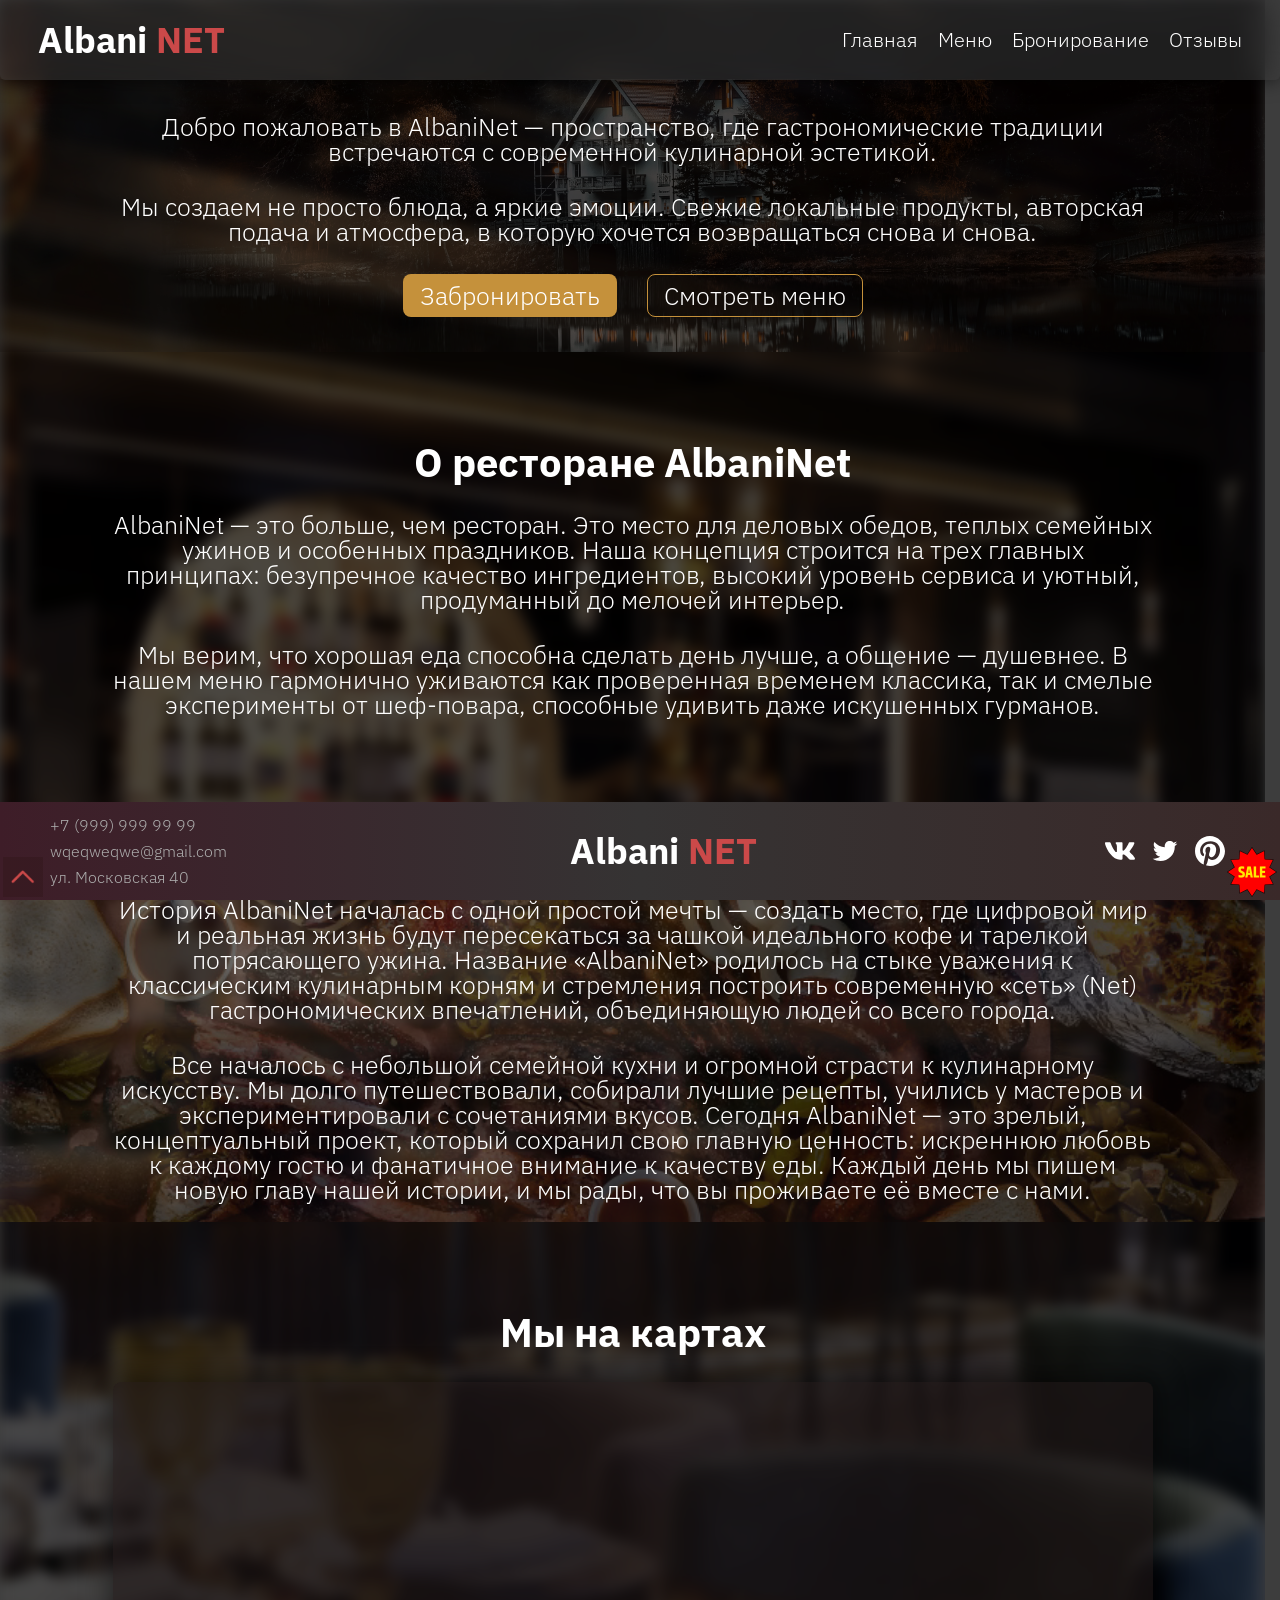
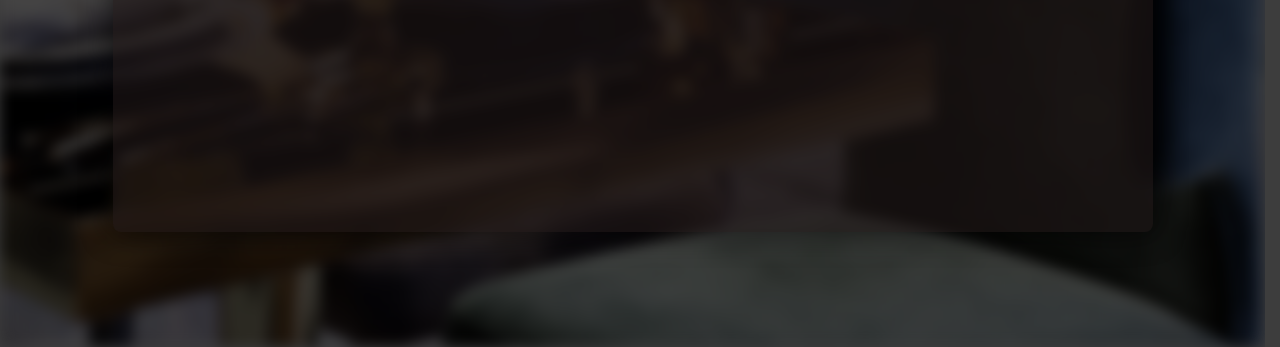
<file: index.html>
<!DOCTYPE html>
<html lang="ru">

<head>
  <meta charset="UTF-8">
  <meta name="viewport" content="width=device-width, initial-scale=1.0">
  <title>AlbaniNet</title>
  <link rel="stylesheet" href="main/main-styles/main.css">
</head>

<body>
<header class="header">
  <div class="header-container">
    <a href="#" class="logo">Albani
      <span>Net</span>
    </a>
    <nav class="navbar">
      <ul class="navbar__list">
        <li class="navbar__item">
          <a href="#" class="navbar__link">Главная</a>
        </li>
        <li class="navbar__item">
          <a href="menu/menu.html" class="navbar__link">Меню</a>
        </li>
        <li class="navbar__item">
          <a href="book/book.html" class="navbar__link">Бронирование</a>
        </li>
        <li class="navbar__item">
          <a href="feedback/feedback.html" class="navbar__link">Отзывы</a>
        </li>
      </ul>
    </nav>
  </div>
</header>


<main class="main">
  <div class="hero" id="hero">
    <div class="container hero-container">
      <h1 class="hero__title title visually-hidden">Albani
        <span>Net</span>
      </h1>
      <div class="hero__wellcome">
        <p class="hero__wellcome__text">
          Добро пожаловать в AlbaniNet — пространство, где гастрономические
          традиции
          встречаются с современной кулинарной эстетикой.
        </p>
      </div>
      <div class="hero__about">
        <p class="hero__about__text">
          Мы создаем не просто блюда, а яркие эмоции. Свежие локальные продукты,
          авторская подача и атмосфера, в которую хочется возвращаться снова и
          снова.
        </p>
      </div>
      <div class="hero__buttons">
        <a
          href="feedback/feedback.html" class="hero__button__reserve button"
        >Забронировать
        </a>
        <a href="menu/menu.html" class="hero__button__menu button">
          <span>Смотреть меню</span>
        </a>
      </div>
    </div>
  </div>

  <div class="about" id="about">
    <div class="container">
      <h2 class="about__title title">О ресторане
        <span class="hero__title title">Albani<span>Net</span></span>
      </h2>
      <div class="about__description">
        <p class="about__description__text">
          AlbaniNet — это больше, чем ресторан. Это место для деловых обедов,
          теплых семейных ужинов и
          особенных праздников. Наша концепция строится на трех главных
          принципах: безупречное качество
          ингредиентов, высокий уровень сервиса и уютный, продуманный до мелочей
          интерьер.
        </p>
      </div>
      <div class="about__food">Мы верим, что хорошая еда способна сделать день
        лучше, а общение — душевнее. В
        нашем меню гармонично уживаются как проверенная временем классика, так и
        смелые эксперименты от
        шеф-повара, способные удивить даже искушенных гурманов.
      </div>
    </div>
  </div>

  <div class="history" id="history">
    <div class="container">
      <h2 class="history__title title">Наша история</h2>
      <p class="history__description__text1">
        История AlbaniNet началась с одной простой мечты — создать место, где
        цифровой мир и
        реальная
        жизнь
        будут пересекаться за чашкой идеального кофе и тарелкой потрясающего
        ужина. Название
        «AlbaniNet»
        родилось на стыке уважения к классическим кулинарным корням и стремления
        построить
        современную
        «сеть» (Net) гастрономических впечатлений, объединяющую людей со всего
        города.
      </p>
      <p class="history__description__text2">
        Все началось с небольшой семейной кухни и огромной страсти к
        кулинарному искусству. Мы долго путешествовали, собирали лучшие рецепты,
        учились у мастеров
        и
        экспериментировали с сочетаниями вкусов. Сегодня AlbaniNet — это зрелый,
        концептуальный
        проект,
        который сохранил свою главную ценность: искреннюю любовь к каждому гостю
        и фанатичное
        внимание к
        качеству еды. Каждый день мы пишем новую главу нашей истории, и мы рады,
        что вы проживаете
        её
        вместе
        с нами.
      </p>
    </div>
  </div>

  <div class="map">
    <div class="container">
      <h2 class="map__title title">Мы на картах</h2>
      <iframe class="iframe"
        src="https://www.google.com/maps/embed?pb=!1m18!1m12!1m3!1d586.806907201851!2d41.46855622632116!3d52.73207454740367!2m3!1f0!2f0!3f0!3m2!1i1024!2i768!4f13.1!3m3!1m2!1s0x413916840f282ea5%3A0x6b96dd1ebaea7982!2z0YPQuy4g0JzQvtGB0LrQvtCy0YHQutCw0Y8sIDQwLCDQotCw0LzQsdC-0LIsINCi0LDQvNCx0L7QstGB0LrQsNGPINC-0LHQuy4sINCg0L7RgdGB0LjRjywgMzkyMDAw!5e0!3m2!1sru!2sus!4v1794762094602!5m2!1sru!2sus"
        width="600" height="450" style="border:0;" allowfullscreen=""
        loading="lazy" referrerpolicy="strict-origin-when-cross-origin"
      ></iframe>
    </div>
  </div>
</main>

<footer class="footer" id="contacts">
  <div class="footer-contain">
    <a href="tel:+79999999999">+7 (999) 999 99 99</a>
    <a href="mailto:wqeqweqwe@gmail.com">wqeqweqwe@gmail.com</a>
    <address>ул. Московская 40</address>
  </div>

  <a href="#" class="logo">Albani
    <span>Net</span>
  </a>
  
  <div class="social">
    <ul class="social-list">
      <li class="social-item">
        <a
          class="social-link"
          href="https://vk.ru/"
        >
          <img
            class="social-image"
            src="main/main-images/icons/vk.svg"
            width="40"
            height="40"
            alt="VK"
            loading="lazy"
          />
        </a>
      </li>
      <li class="social-item">
        <a
          class="social-link"
          href="https://twitter"
        >
          <img
            class="social-image"
            src="main/main-images/icons/twitter.svg"
            width="40"
            height="40"
            alt="twitter"
            loading="lazy"
          />
        </a>
      </li>
      <li class="social-item">
        <a
          class="social-link"
          href="#"
        >
          <img
            class="social-image"
            src="main/main-images/icons/pinterest.svg"
            width="40"
            height="40"
            alt="pinterest"
            loading="lazy"
          />
        </a>
      </li>
    </ul>
  </div>
</footer>


<div class="article">
  <img
    src="main/main-images/sale.png"
    alt="Робот-помощник"
    width="70"
    height="70"
  >
</div>

<aside class="sale">
    <div class="sale-card-content">
      <h2 class="sale-card-logo">Albani <span>Net</span></h2>

      <ul class="sale-card-offers">
        <li class="sale-card-offer yellow">
          Скидка на первое бронирование <strong>15%</strong>
        </li>
        <li class="sale-card-offer red">
          Скидки в дни рождения до <strong>35%</strong>
        </li>
      </ul>

      <p class="sale-card-main">Скидки по предзаказу до -40%</p>

      <p class="sale-card-note">скидки могут суммироваться*</p>
    </div>
</aside>
<a
  class="arrow"
  href="#"
>
  <img
    class="arrow-image"
    src="main/main-images/arrow.png"
    width="40"
    height="40"
    alt="arrow to top"
    loading="lazy"
  />
</a>
</body>

</html>
</file>
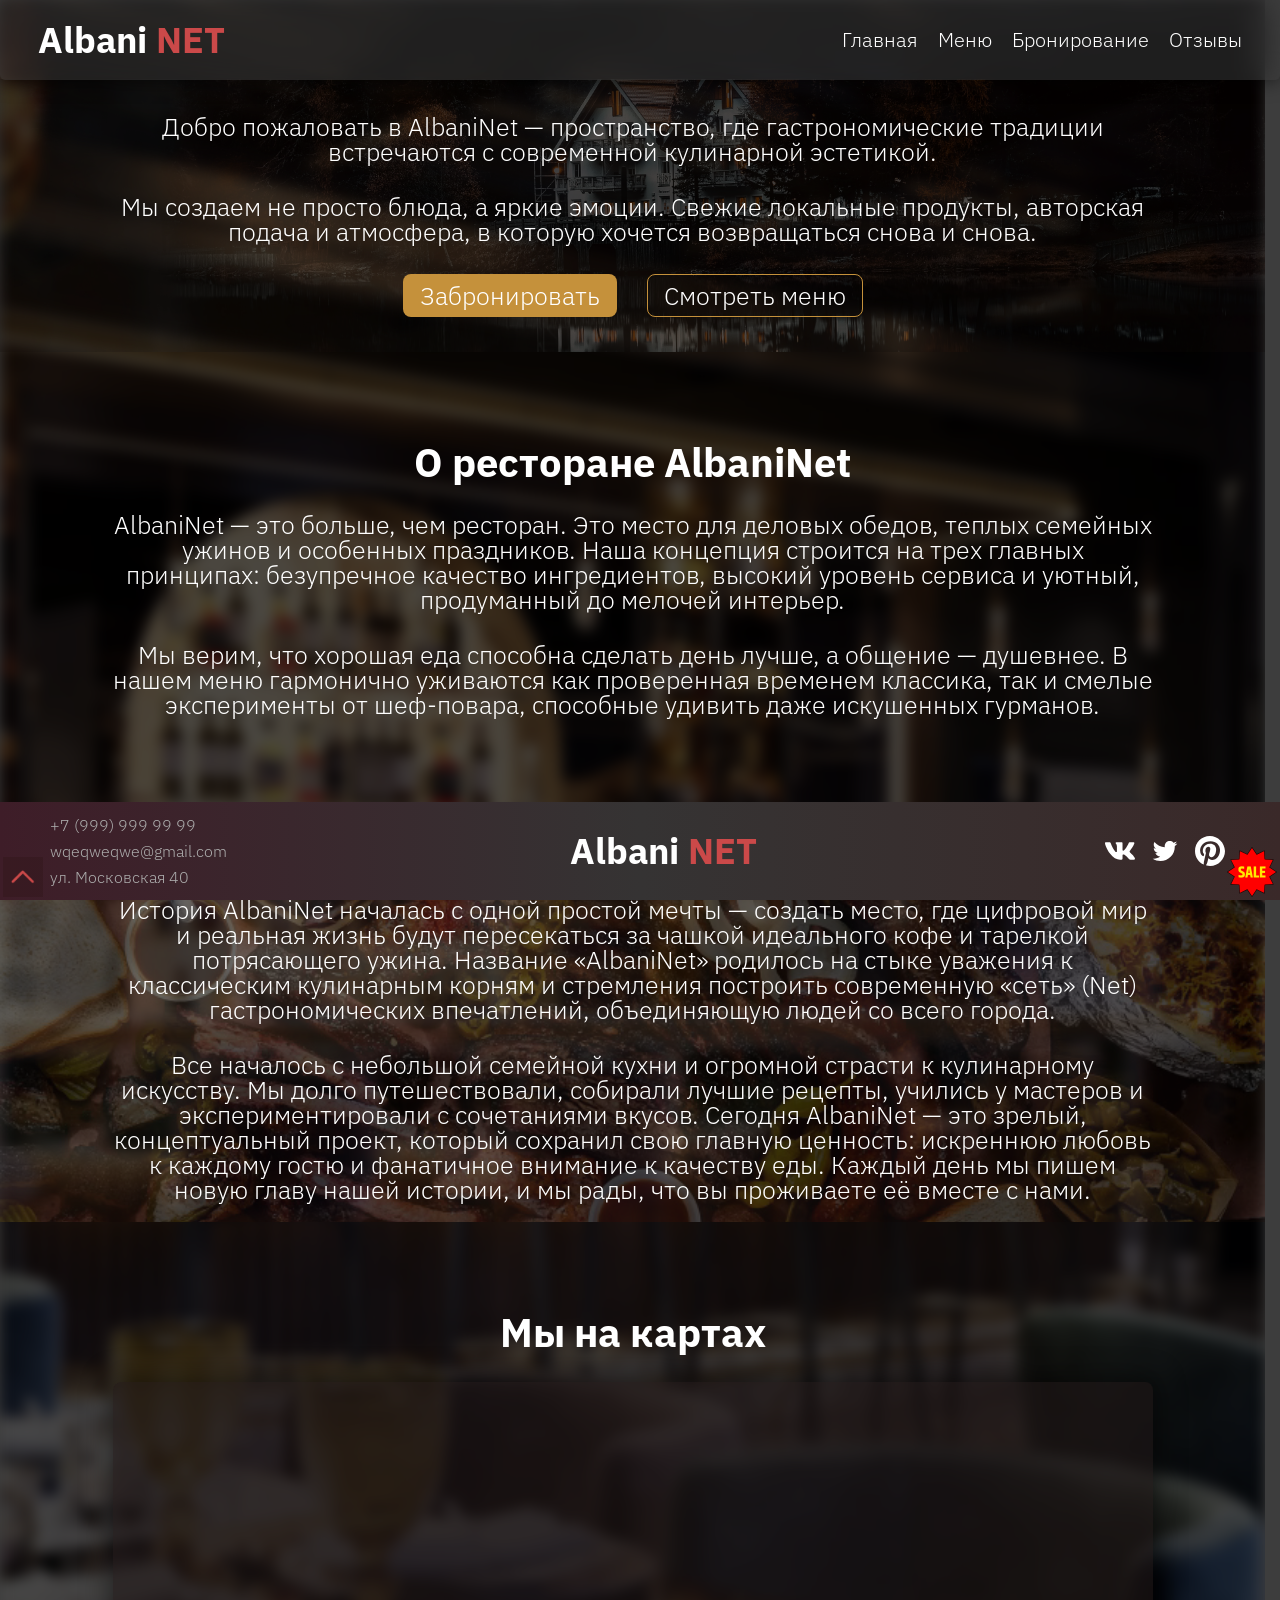
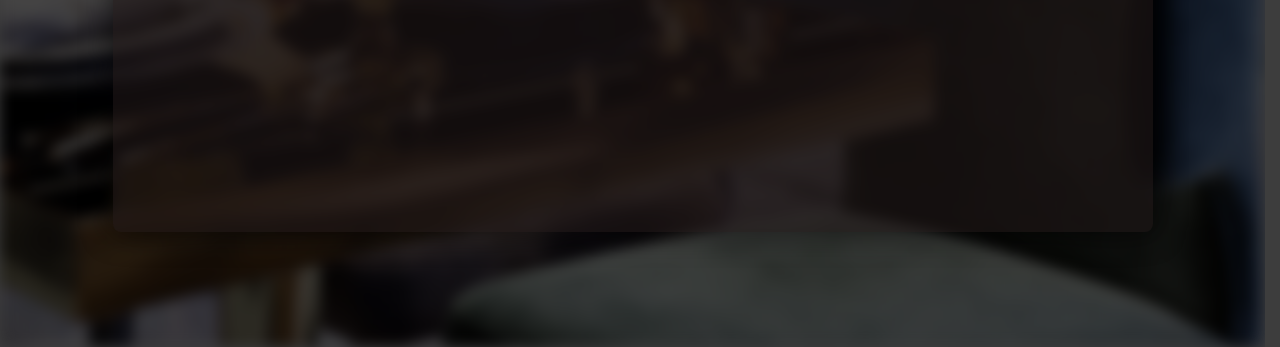
<file: main/index.html>
<!DOCTYPE html>
<html lang="ru">

<head>
  <meta charset="UTF-8">
  <meta name="viewport" content="width=device-width, initial-scale=1.0">
  <title>AlbaniNet</title>
  <link rel="stylesheet" href="./main-styles/main.css">
</head>

<body>
<header class="header">
  <div class="header-container">
    <a href="#" class="logo">Albani
      <span>Net</span>
    </a>
    <nav class="navbar">
      <ul class="navbar__list">
        <li class="navbar__item">
          <a href="#" class="navbar__link">Главная</a>
        </li>
        <li class="navbar__item">
          <a href="../menu/menu.html" class="navbar__link">Меню</a>
        </li>
        <li class="navbar__item">
          <a href="../book/book.html" class="navbar__link">Бронирование</a>
        </li>
        <li class="navbar__item">
          <a href="../feedback/feedback.html" class="navbar__link">Отзывы</a>
        </li>
      </ul>
    </nav>
  </div>
</header>


<main class="main">
  <div class="hero" id="hero">
    <div class="container hero-container">
      <h1 class="hero__title title visually-hidden">Albani
        <span>Net</span>
      </h1>
      <div class="hero__wellcome">
        <p class="hero__wellcome__text">
          Добро пожаловать в AlbaniNet — пространство, где гастрономические
          традиции
          встречаются с современной кулинарной эстетикой.
        </p>
      </div>
      <div class="hero__about">
        <p class="hero__about__text">
          Мы создаем не просто блюда, а яркие эмоции. Свежие локальные продукты,
          авторская подача и атмосфера, в которую хочется возвращаться снова и
          снова.
        </p>
      </div>
      <div class="hero__buttons">
        <a
          href="../feedback/feedback.html" class="hero__button__reserve button"
        >Забронировать
        </a>
        <a href="../menu/menu.html" class="hero__button__menu button">
          <span>Смотреть меню</span>
        </a>
      </div>
    </div>
  </div>

  <div class="about" id="about">
    <div class="container">
      <h2 class="about__title title">О ресторане
        <span class="hero__title title">Albani<span>Net</span></span>
      </h2>
      <div class="about__description">
        <p class="about__description__text">
          AlbaniNet — это больше, чем ресторан. Это место для деловых обедов,
          теплых семейных ужинов и
          особенных праздников. Наша концепция строится на трех главных
          принципах: безупречное качество
          ингредиентов, высокий уровень сервиса и уютный, продуманный до мелочей
          интерьер.
        </p>
      </div>
      <div class="about__food">Мы верим, что хорошая еда способна сделать день
        лучше, а общение — душевнее. В
        нашем меню гармонично уживаются как проверенная временем классика, так и
        смелые эксперименты от
        шеф-повара, способные удивить даже искушенных гурманов.
      </div>
    </div>
  </div>

  <div class="history" id="history">
    <div class="container">
      <h2 class="history__title title">Наша история</h2>
      <p class="history__description__text1">
        История AlbaniNet началась с одной простой мечты — создать место, где
        цифровой мир и
        реальная
        жизнь
        будут пересекаться за чашкой идеального кофе и тарелкой потрясающего
        ужина. Название
        «AlbaniNet»
        родилось на стыке уважения к классическим кулинарным корням и стремления
        построить
        современную
        «сеть» (Net) гастрономических впечатлений, объединяющую людей со всего
        города.
      </p>
      <p class="history__description__text2">
        Все началось с небольшой семейной кухни и огромной страсти к
        кулинарному искусству. Мы долго путешествовали, собирали лучшие рецепты,
        учились у мастеров
        и
        экспериментировали с сочетаниями вкусов. Сегодня AlbaniNet — это зрелый,
        концептуальный
        проект,
        который сохранил свою главную ценность: искреннюю любовь к каждому гостю
        и фанатичное
        внимание к
        качеству еды. Каждый день мы пишем новую главу нашей истории, и мы рады,
        что вы проживаете
        её
        вместе
        с нами.
      </p>
    </div>
  </div>

  <div class="map">
    <div class="container">
      <h2 class="map__title title">Мы на картах</h2>
      <iframe class="iframe"
        src="https://www.google.com/maps/embed?pb=!1m18!1m12!1m3!1d586.806907201851!2d41.46855622632116!3d52.73207454740367!2m3!1f0!2f0!3f0!3m2!1i1024!2i768!4f13.1!3m3!1m2!1s0x413916840f282ea5%3A0x6b96dd1ebaea7982!2z0YPQuy4g0JzQvtGB0LrQvtCy0YHQutCw0Y8sIDQwLCDQotCw0LzQsdC-0LIsINCi0LDQvNCx0L7QstGB0LrQsNGPINC-0LHQuy4sINCg0L7RgdGB0LjRjywgMzkyMDAw!5e0!3m2!1sru!2sus!4v1794762094602!5m2!1sru!2sus"
        width="600" height="450" style="border:0;" allowfullscreen=""
        loading="lazy" referrerpolicy="strict-origin-when-cross-origin"
      ></iframe>
    </div>
  </div>
</main>

<footer class="footer" id="contacts">
  <div class="footer-contain">
    <a href="tel:+79999999999">+7 (999) 999 99 99</a>
    <a href="mailto:wqeqweqwe@gmail.com">wqeqweqwe@gmail.com</a>
    <address>ул. Московская 40</address>
  </div>

  <a href="#" class="logo">Albani
    <span>Net</span>
  </a>
  
  <div class="social">
    <ul class="social-list">
      <li class="social-item">
        <a
          class="social-link"
          href="https://vk.ru/"
        >
          <img
            class="social-image"
            src="./main-images/icons/vk.svg"
            width="40"
            height="40"
            alt="VK"
            loading="lazy"
          />
        </a>
      </li>
      <li class="social-item">
        <a
          class="social-link"
          href="https://twitter"
        >
          <img
            class="social-image"
            src="./main-images/icons/twitter.svg"
            width="40"
            height="40"
            alt="twitter"
            loading="lazy"
          />
        </a>
      </li>
      <li class="social-item">
        <a
          class="social-link"
          href="#"
        >
          <img
            class="social-image"
            src="./main-images/icons/pinterest.svg"
            width="40"
            height="40"
            alt="pinterest"
            loading="lazy"
          />
        </a>
      </li>
    </ul>
  </div>
</footer>


<div class="article">
  <img
    src="main-images/sale.png"
    alt="Робот-помощник"
    width="70"
    height="70"
  >
</div>

<aside class="sale">
    <div class="sale-card-content">
      <h2 class="sale-card-logo">Albani <span>Net</span></h2>

      <ul class="sale-card-offers">
        <li class="sale-card-offer yellow">
          Скидка на первое бронирование <strong>15%</strong>
        </li>
        <li class="sale-card-offer red">
          Скидки в дни рождения до <strong>35%</strong>
        </li>
      </ul>

      <p class="sale-card-main">Скидки по предзаказу до -40%</p>

      <p class="sale-card-note">скидки могут суммироваться*</p>
    </div>
</aside>
<a
  class="arrow"
  href="#"
>
  <img
    class="arrow-image"
    src="./main-images/arrow.png"
    width="40"
    height="40"
    alt="arrow to top"
    loading="lazy"
  />
</a>
</body>

</html>
</file>
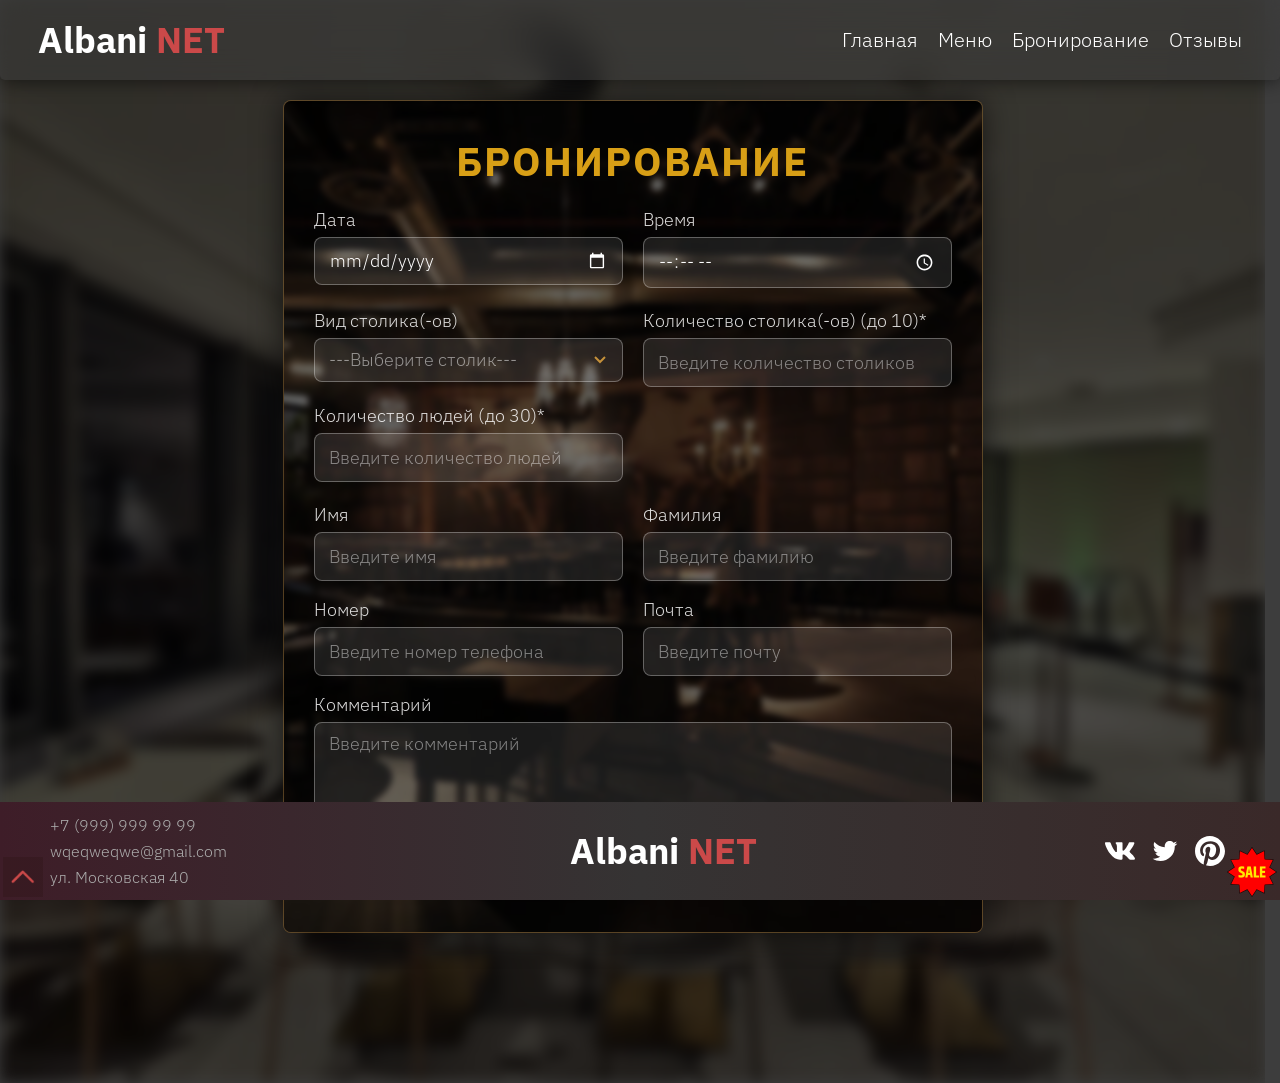
<file: book/book.html>
<!DOCTYPE html>
<html lang="ru">

<head>
  <meta charset="UTF-8">
  <meta name="viewport" content="width=device-width, initial-scale=1.0">
  <title>AlbaniNet-book</title>
  <link rel="stylesheet" href="../main/main-styles/main.css">
  <link rel="stylesheet" href="./book-styles/book-style.css">
</head>

<body>
<header class="header">
  <div class="header-container">
    <a href="#" class="logo">Albani
      <span>Net</span>
    </a>
    <nav class="navbar">
      <ul class="navbar__list">
        <li class="navbar__item">
          <a href="../index.html" class="navbar__link">Главная</a>
        </li>
        <li class="navbar__item">
          <a href="../menu/menu.html" class="navbar__link">Меню</a>
        </li>
        <li class="navbar__item">
          <a href="#" class="navbar__link">Бронирование</a>
        </li>
        <li class="navbar__item">
          <a href="../feedback/feedback.html" class="navbar__link">Отзывы</a>
        </li>
      </ul>
    </nav>
  </div>
</header>

<main class="main">
  <div class="contain">
    <h2 class="form-title title">Бронирование</h2>

    <form action="" class="book-form">
      <div class="form-time content">
        <div class="form-content">
          <label for="data">Дата</label>
          <input
            required type="date" name="data" id="data"
          >
        </div>
        <div class="form-content">
          <label for="time">Время</label>
          <input
            required
            type="time" name="time" id="time" min="09:00" max="23:00" step="900"
          >
        </div>
      </div>
      <div class="form-table content">
        <div class="form-content">
          <label for="type-tables">Вид столика(-ов)</label>
          <select class="select-tables" id="type-tables" required>
            <option value="" disabled selected>---Выберите столик---</option>
            <option value="main">Обычный (расчитан до 4 человек)</option>
            <option value="window">У окнонный (расчитан до 2 человек)</option>
            <option value="terrace">Терасса (расчитана до 8 человек)</option>
            <option value="hall">Отдельный зал (расчитан до 15 человек)</option>
          </select>
        </div>
        <div class="form-content">
          <label for="count-tables">Количество столика(-ов) (до 10)*</label>
          <input
            required
            type="number" name="count-tables" id="count-tables" min="1" max="10"
            placeholder="Введите количество столиков"
          >
        </div>
        <div class="form-content">
          <label for="count-persons">Количество людей (до 30)*</label>
          <input
            required
            type="number" min="1" max="30" name="count-persons"
            id="count-persons"
            placeholder="Введите количество людей"
          >
        </div>
      </div>
      <div class="form-contacts content">
        <div class="form-content">
          <label for="user-name">Имя</label>
          <input
            required
            type="text"
            name="user-name"
            id="user-name"
            placeholder="Введите имя"
          />
        </div>
        <div class="form-content">
          <label for="user-surname">Фамилия</label>
          <input
            required
            type="text"
            name="user-surname"
            id="user-surname"
            placeholder="Введите фамилию"
          />
        </div>
        <div class="form-content">
          <label for="user-phone">Номер</label>
          <input
            required
            type="tel"
            name="user-phone"
            id="user-phone"
            placeholder="Введите номер телефона"
          />
        </div>
        <div class="form-content">
          <label for="user-email">Почта</label>
          <input
            required
            type="email"
            name="user-email"
            id="user-email"
            placeholder="Введите почту"
          />
        </div>
        <div class="form-content">
          <label for="comment">Комментарий</label>
          <textarea
            name="comment" id="comment" cols="auto" rows="2"
            placeholder="Введите комментарий"
          ></textarea>
        </div>
      </div>
      <button type="submit">Забронировать</button>
    </form>
  </div>
</main>

<footer class="footer" id="contacts">
  <div class="footer-contain">
    <a href="tel:+79999999999">+7 (999) 999 99 99</a>
    <a href="mailto:wqeqweqwe@gmail.com">wqeqweqwe@gmail.com</a>
    <address>ул. Московская 40</address>
  </div>

  <a href="../index.html" class="logo">Albani
    <span>Net</span>
  </a>

  <div class="social">
    <ul class="social-list">
      <li class="social-item">
        <a
          class="social-link"
          href="https://vk.ru/"
        >
          <img
            class="social-image"
            src="../main/main-images/icons/vk.svg"
            width="40"
            height="40"
            alt="VK"
            loading="lazy"
          />
        </a>
      </li>
      <li class="social-item">
        <a
          class="social-link"
          href="https://twitter"
        >
          <img
            class="social-image"
            src="../main/main-images/icons/twitter.svg"
            width="40"
            height="40"
            alt="twitter"
            loading="lazy"
          />
        </a>
      </li>
      <li class="social-item">
        <a
          class="social-link"
          href="https://pinterest"
        >
          <img
            class="social-image"
            src="../main/main-images/icons/pinterest.svg"
            width="40"
            height="40"
            alt="pinterest"
            loading="lazy"
          />
        </a>
      </li>
    </ul>
  </div>
</footer>


<div class="article">
  <img
    src="../main/main-images/sale.png"
    alt="Робот-помощник"
    width="70"
    height="70"
  >
</div>

<aside class="sale">
  <div class="sale-card-content">
    <h2 class="sale-card-logo">Albani <span>Net</span></h2>

    <ul class="sale-card-offers">
      <li class="sale-card-offer yellow">
        Скидка на первое бронирование <strong>15%</strong>
      </li>
      <li class="sale-card-offer red">
        Скидки в дни рождения до <strong>35%</strong>
      </li>
    </ul>

    <p class="sale-card-main">Скидки по предзаказу до -40%</p>

    <p class="sale-card-note">скидки могут суммироваться*</p>
  </div>
</aside>
<a
  class="arrow"
  href="#"
>
  <img
    class="arrow-image"
    src="../main/main-images/arrow.png"
    width="40"
    height="40"
    alt="arrow to top"
    loading="lazy"
  />
</a>
</body>

</html>
</file>
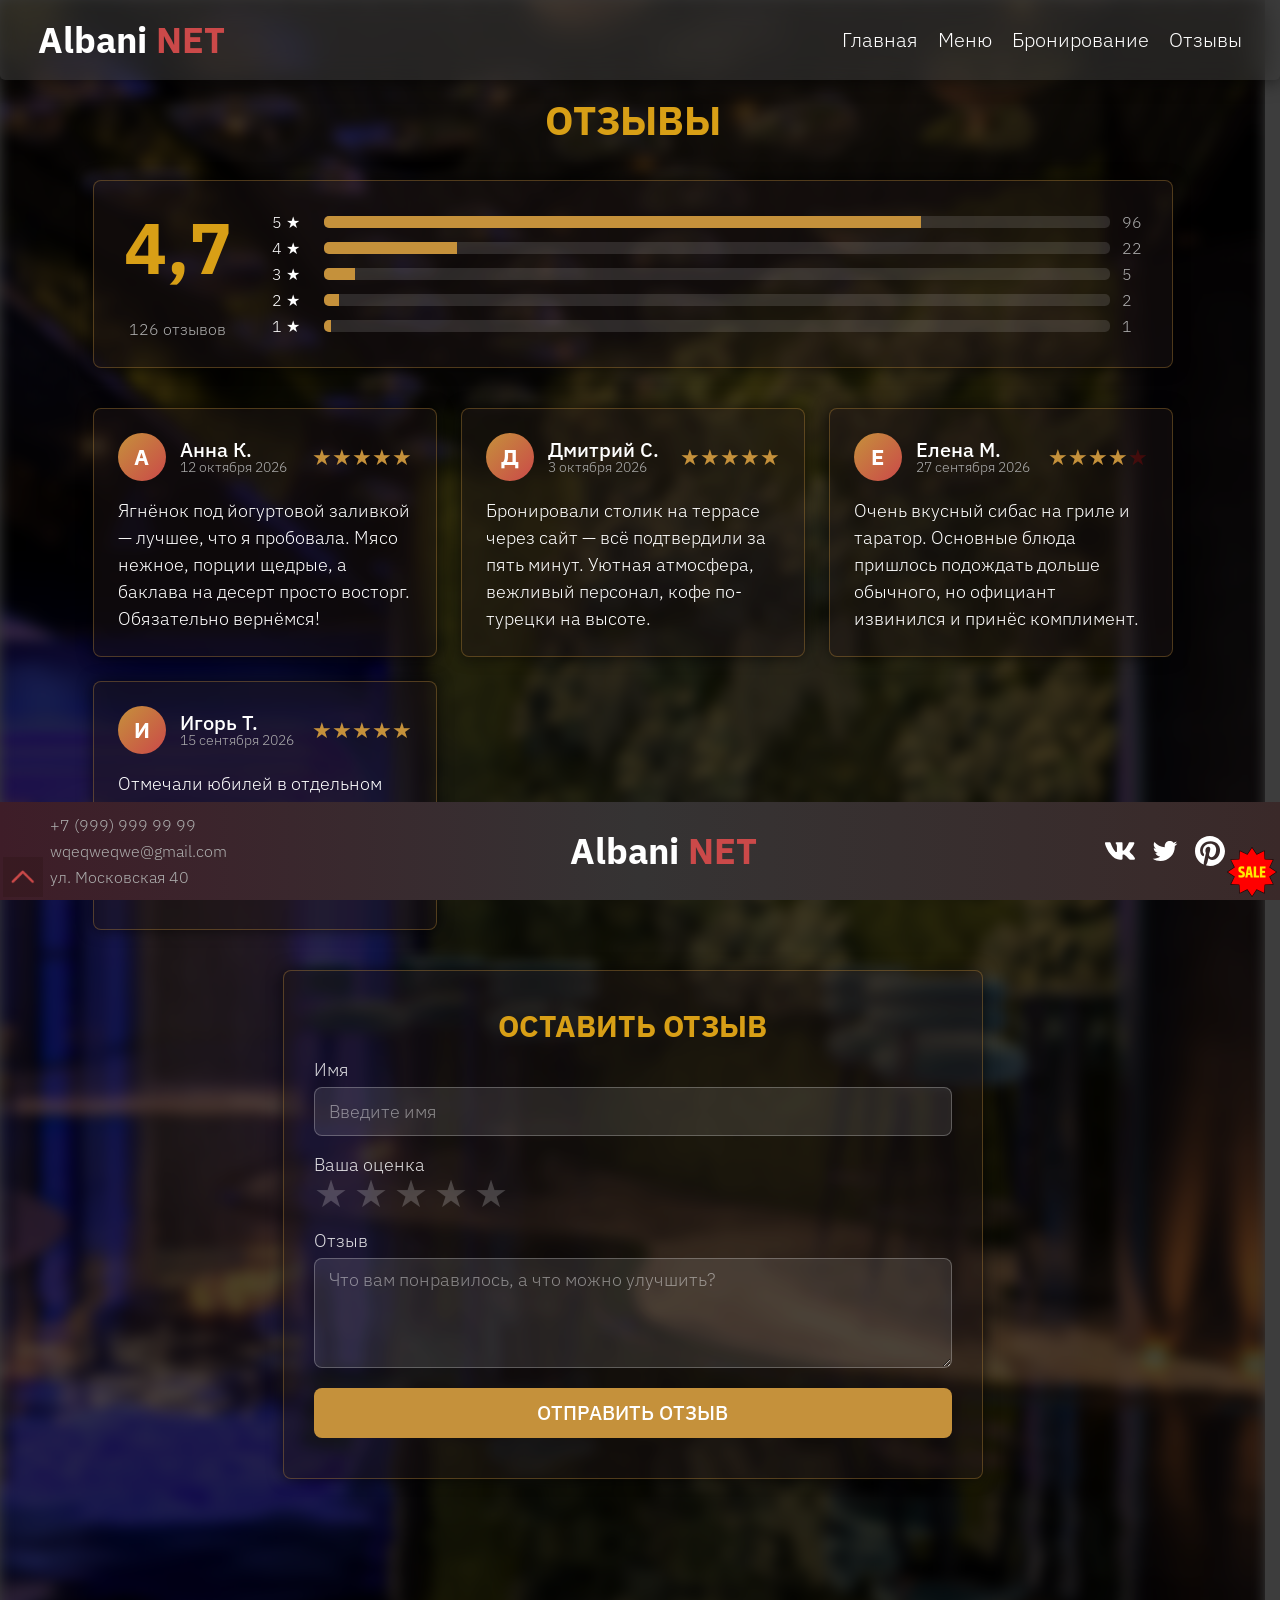
<file: feedback/feedback.html>
<!DOCTYPE html>
<html lang="ru">

<head>
  <meta charset="UTF-8">
  <meta name="viewport" content="width=device-width, initial-scale=1.0">
  <title>AlbaniNet-feedback</title>
  <link rel="stylesheet" href="../main/main-styles/main.css">
  <link rel="stylesheet" href="./feedback-styles/feedback-style.css">
</head>

<body>
<header class="header">
  <div class="header-container">
    <a href="#" class="logo">Albani
      <span>Net</span>
    </a>
    <nav class="navbar">
      <ul class="navbar__list">
        <li class="navbar__item">
          <a href="../index.html" class="navbar__link">Главная</a>
        </li>
        <li class="navbar__item">
          <a href="../menu/menu.html" class="navbar__link">Меню</a>
        </li>
        <li class="navbar__item">
          <a href="../book/book.html" class="navbar__link">Бронирование</a>
        </li>
        <li class="navbar__item">
          <a href="#" class="navbar__link">Отзывы</a>
        </li>
      </ul>
    </nav>
  </div>
</header>

<main class="main">
  <section class="feedback">
    <h2 class="feedback__title title">Отзывы</h2>

    <div class="rating">
      <div class="rating__score">
        <span class="rating__number">4,7</span>
        <span class="stars" aria-label="Средняя оценка 4,7 из 5"></span>
        <span class="rating__count">126 отзывов</span>
      </div>
      <ul class="rating__list">
        <li class="rating__row">
          <span class="rating__label">5 ★</span>
          <span class="rating__bar">
            <span class="rating__fill" style="--value: 76%"></span>
          </span>
          <span class="rating__votes">96</span>
        </li>
        <li class="rating__row">
          <span class="rating__label">4 ★</span>
          <span class="rating__bar"><span
            class="rating__fill" style="--value: 17%"
          ></span></span>
          <span class="rating__votes">22</span>
        </li>
        <li class="rating__row">
          <span class="rating__label">3 ★</span>
          <span class="rating__bar"><span
            class="rating__fill" style="--value: 4%"
          ></span></span>
          <span class="rating__votes">5</span>
        </li>
        <li class="rating__row">
          <span class="rating__label">2 ★</span>
          <span class="rating__bar"><span
            class="rating__fill" style="--value: 2%"
          ></span></span>
          <span class="rating__votes">2</span>
        </li>
        <li class="rating__row">
          <span class="rating__label">1 ★</span>
          <span class="rating__bar"><span
            class="rating__fill" style="--value: 1%"
          ></span></span>
          <span class="rating__votes">1</span>
        </li>
      </ul>
    </div>

    <div class="reviews">
      <article class="review">
        <header class="review__header">
          <span class="review__avatar">А</span>
          <div class="review__author">
            <h3 class="review__name">Анна К.</h3>
            <time class="review__date" datetime="2026-10-12">12 октября 2026
            </time>
          </div>
          <span
            class="stars" role="img"
            aria-label="Оценка 5 из 5" style="--rating: 5"
          ></span>
        </header>
        <p class="review__text">Ягнёнок под йогуртовой заливкой — лучшее, что я
          пробовала. Мясо нежное, порции
          щедрые, а баклава на десерт просто восторг. Обязательно вернёмся!
        </p>
      </article>

      <article class="review">
        <header class="review__header">
          <span class="review__avatar">Д</span>
          <div class="review__author">
            <h3 class="review__name">Дмитрий С.</h3>
            <time class="review__date" datetime="2026-10-03">3 октября 2026
            </time>
          </div>
          <span
            class="stars" role="img"
            aria-label="Оценка 5 из 5" style="--rating: 5"
          ></span>
        </header>
        <p class="review__text">Бронировали столик на террасе через сайт — всё
          подтвердили за пять минут.
          Уютная атмосфера, вежливый персонал, кофе по-турецки на высоте.
        </p>
      </article>

      <article class="review">
        <header class="review__header">
          <span class="review__avatar">Е</span>
          <div class="review__author">
            <h3 class="review__name">Елена М.</h3>
            <time class="review__date" datetime="2026-09-27">27 сентября 2026
            </time>
          </div>
          <span
            class="stars" role="img"
            aria-label="Оценка 4 из 5" style="--rating: 4"
          ></span>
        </header>
        <p class="review__text">Очень вкусный сибас на гриле и таратор. Основные
          блюда пришлось подождать
          дольше обычного, но официант извинился и принёс комплимент.
        </p>
      </article>

      <article class="review">
        <header class="review__header">
          <span class="review__avatar">И</span>
          <div class="review__author">
            <h3 class="review__name">Игорь Т.</h3>
            <time class="review__date" datetime="2026-09-15">15 сентября 2026
            </time>
          </div>
          <span
            class="stars" role="img"
            aria-label="Оценка 5 из 5" style="--rating: 5"
          ></span>
        </header>
        <p class="review__text">Отмечали юбилей в отдельном зале на 12 человек.
          Всё прошло идеально: еда,
          сервис, музыка. Гости до сих пор вспоминают кебабы.
        </p>
      </article>
    </div>

    <form action="" class="feedback-form">
      <h3 class="feedback-form__title">Оставить отзыв</h3>

      <div class="feedback-form__field">
        <label for="review-name">Имя</label>
        <input
          type="text" name="review-name" id="review-name" autocomplete="name"
          placeholder="Введите имя" required
        >
      </div>

      <fieldset class="feedback-form__field rating-input">
        <legend>Ваша оценка</legend>
        <div class="rating-input__stars">
          <input class="visually-hidden" type="radio" name="rating" id="star5" value="5" required>
          <label for="star5" title="5 — отлично">★</label>
          <input class="visually-hidden" type="radio" name="rating" id="star4" value="4">
          <label for="star4" title="4 — хорошо">★</label>
          <input class="visually-hidden" type="radio" name="rating" id="star3" value="3">
          <label for="star3" title="3 — нормально">★</label>
          <input class="visually-hidden" type="radio" name="rating" id="star2" value="2">
          <label for="star2" title="2 — плохо">★</label>
          <input class="visually-hidden" type="radio" name="rating" id="star1" value="1">
          <label for="star1" title="1 — ужасно">★</label>
        </div>
      </fieldset>

      <div class="feedback-form__field">
        <label for="review-text">Отзыв</label>
        <textarea
          name="review-text" id="review-text" rows="4" maxlength="500"
          placeholder="Что вам понравилось, а что можно улучшить?" required
        ></textarea>
      </div>

      <button type="submit">Отправить отзыв</button>
    </form>
  </section>
</main>

<footer class="footer" id="contacts">
  <div class="footer-contain">
    <a href="tel:+79999999999">+7 (999) 999 99 99</a>
    <a href="mailto:wqeqweqwe@gmail.com">wqeqweqwe@gmail.com</a>
    <address>ул. Московская 40</address>
  </div>

  <a href="../index.html" class="logo">Albani
    <span>Net</span>
  </a>

  <div class="social">
    <ul class="social-list">
      <li class="social-item">
        <a
          class="social-link"
          href="https://vk.ru/"
        >
          <img
            class="social-image"
            src="../main/main-images/icons/vk.svg"
            width="40"
            height="40"
            alt="VK"
            loading="lazy"
          />
        </a>
      </li>
      <li class="social-item">
        <a
          class="social-link"
          href="https://twitter"
        >
          <img
            class="social-image"
            src="../main/main-images/icons/twitter.svg"
            width="40"
            height="40"
            alt="twitter"
            loading="lazy"
          />
        </a>
      </li>
      <li class="social-item">
        <a
          class="social-link"
          href="https://pinterest"
        >
          <img
            class="social-image"
            src="../main/main-images/icons/pinterest.svg"
            width="40"
            height="40"
            alt="pinterest"
            loading="lazy"
          />
        </a>
      </li>
    </ul>
  </div>
</footer>


<div class="article">
  <img
    src="../main/main-images/sale.png"
    alt="Робот-помощник"
    width="70"
    height="70"
  >
</div>

<aside class="sale">
  <div class="sale-card-content">
    <h2 class="sale-card-logo">Albani <span>Net</span></h2>

    <ul class="sale-card-offers">
      <li class="sale-card-offer yellow">
        Скидка на первое бронирование <strong>15%</strong>
      </li>
      <li class="sale-card-offer red">
        Скидки в дни рождения до <strong>35%</strong>
      </li>
    </ul>

    <p class="sale-card-main">Скидки по предзаказу до -40%</p>

    <p class="sale-card-note">скидки могут суммироваться*</p>
  </div>
</aside>
<a
  class="arrow"
  href="#"
>
  <img
    class="arrow-image"
    src="../main/main-images/arrow.png"
    width="40"
    height="40"
    alt="arrow to top"
    loading="lazy"
  />
</a>
</body>
</html>
</file>
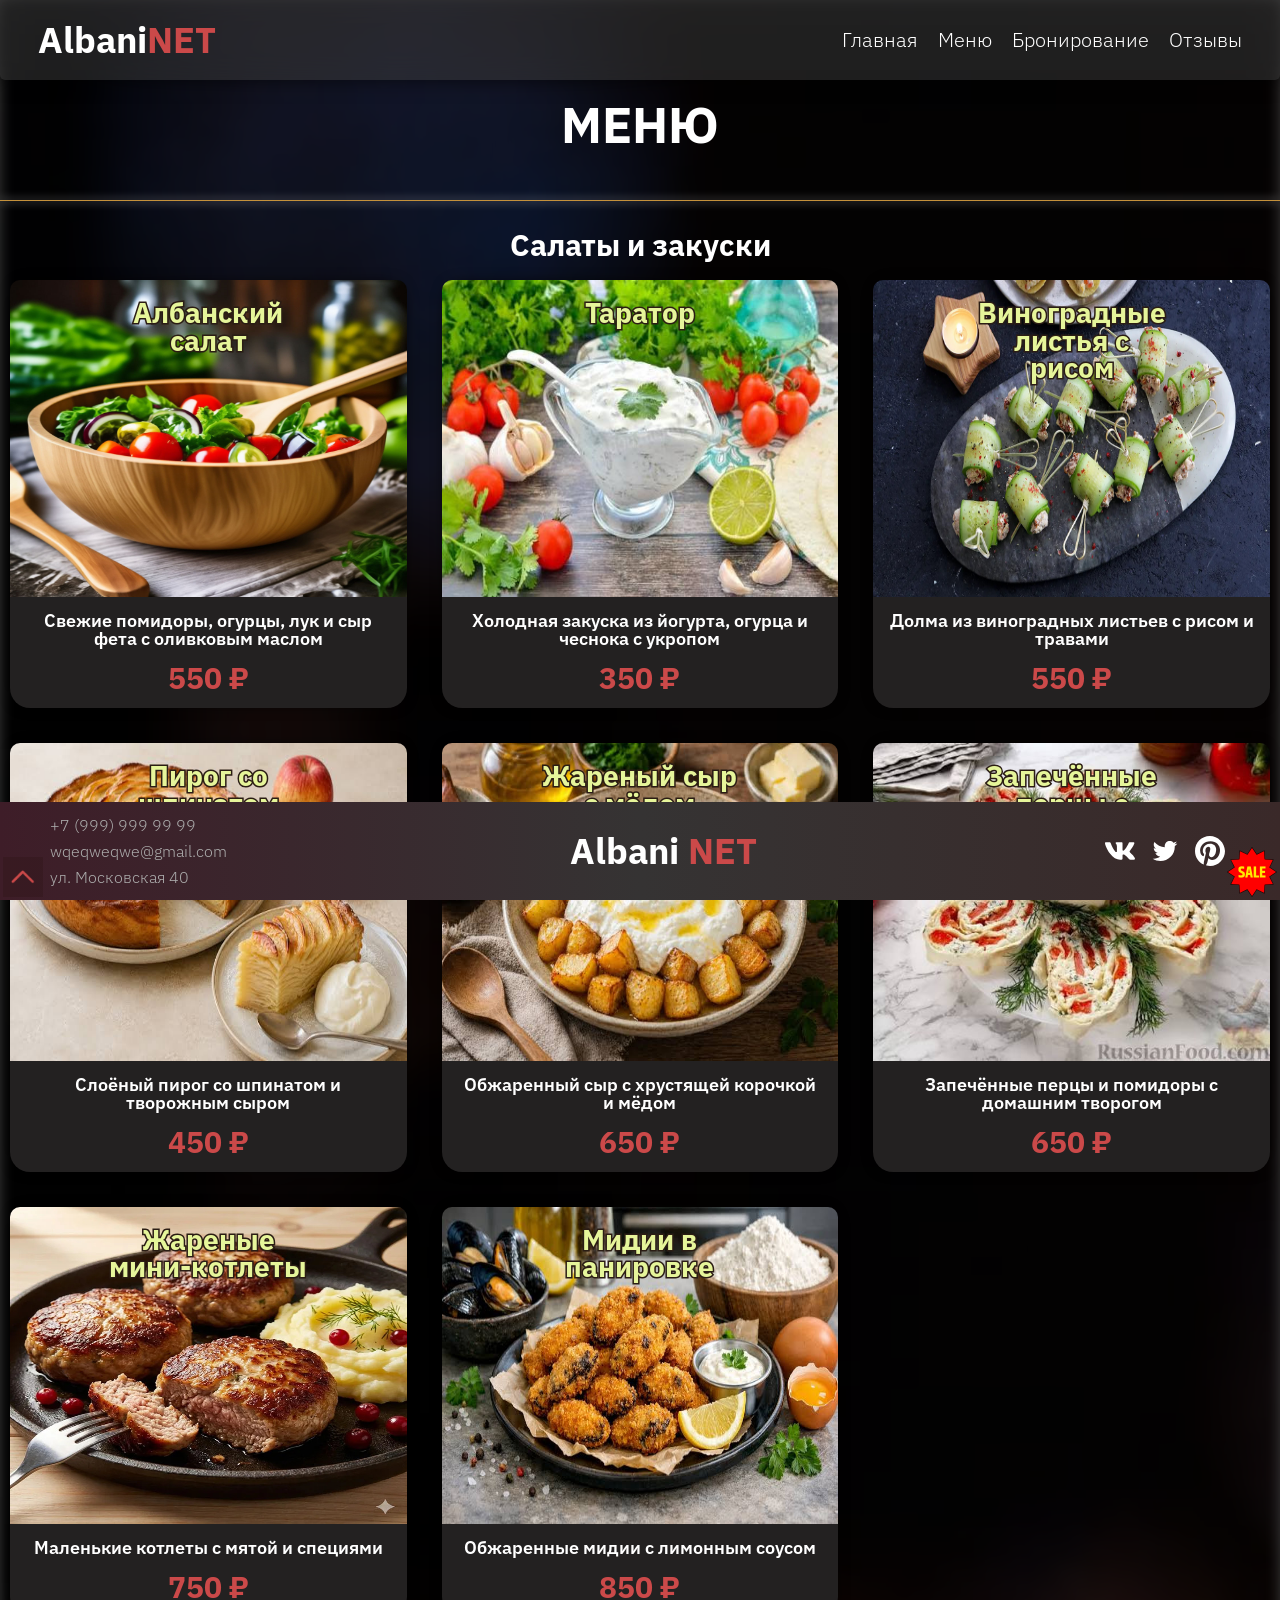
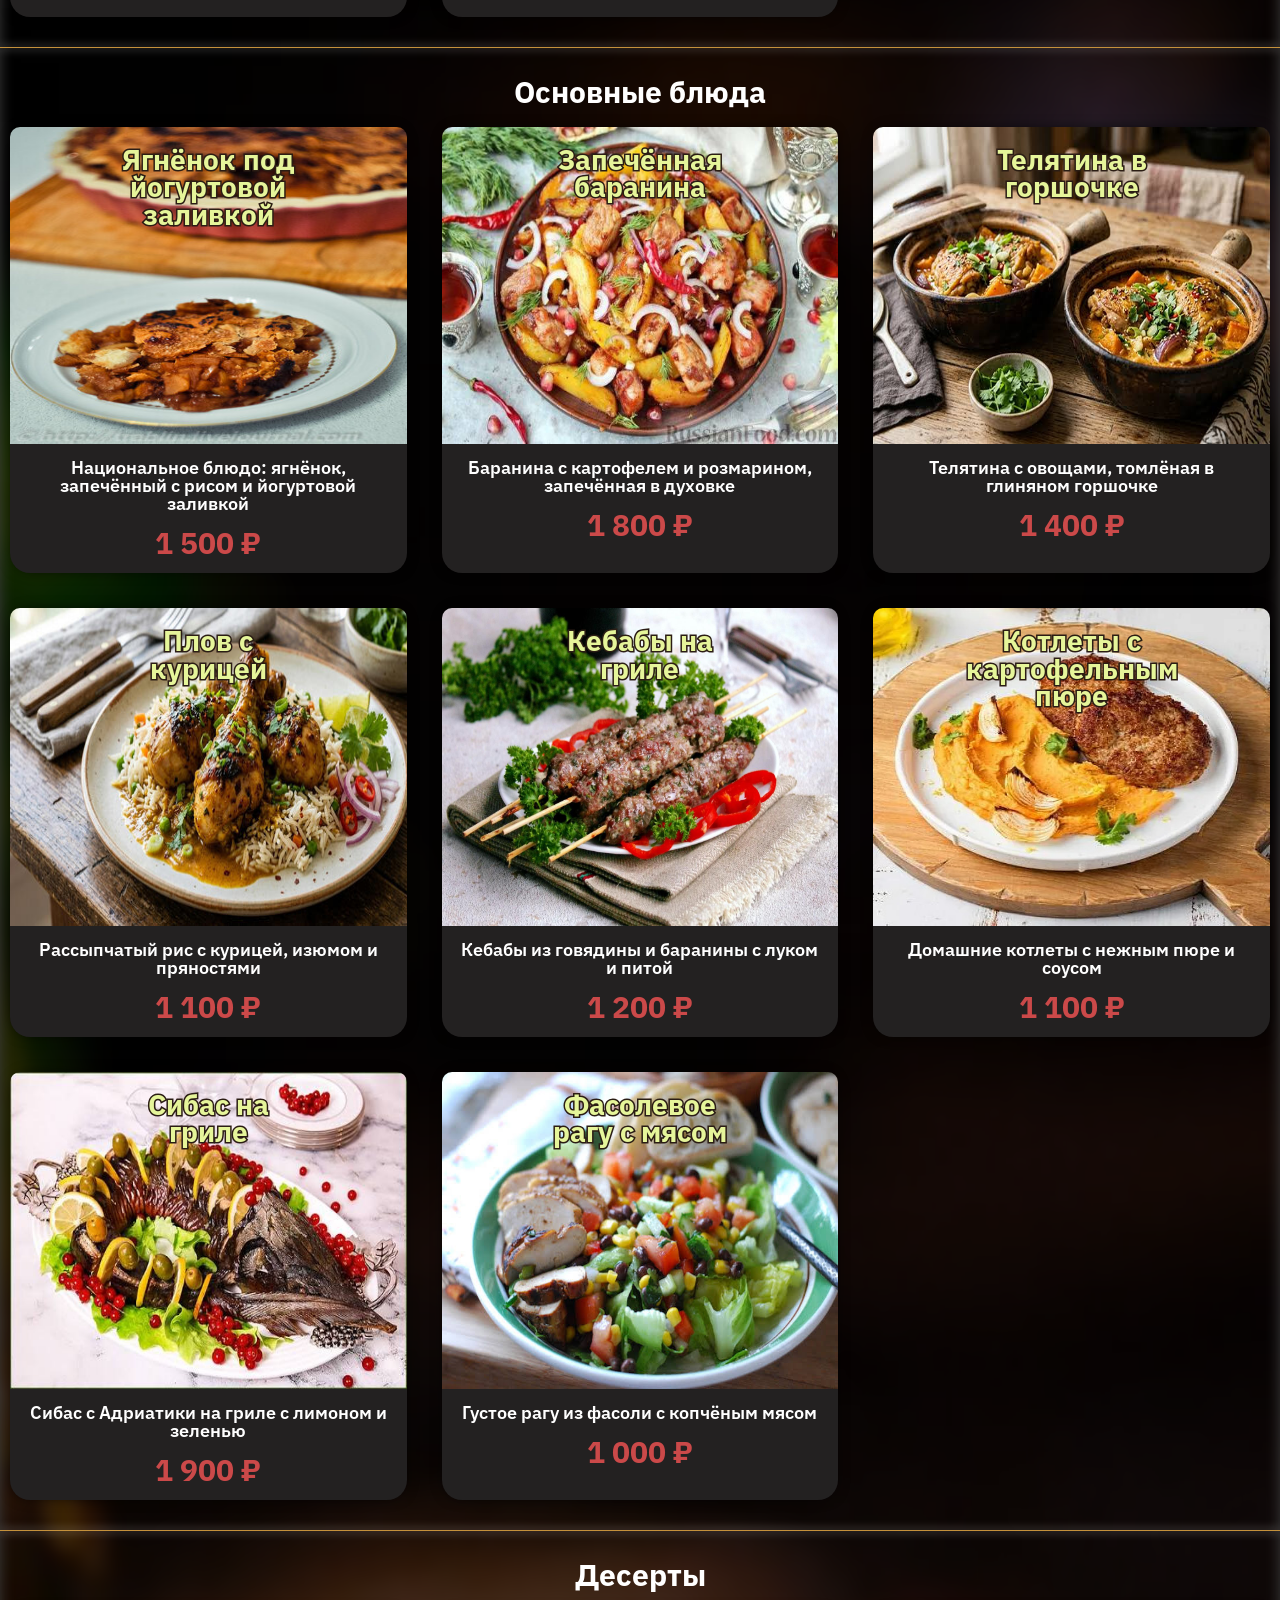
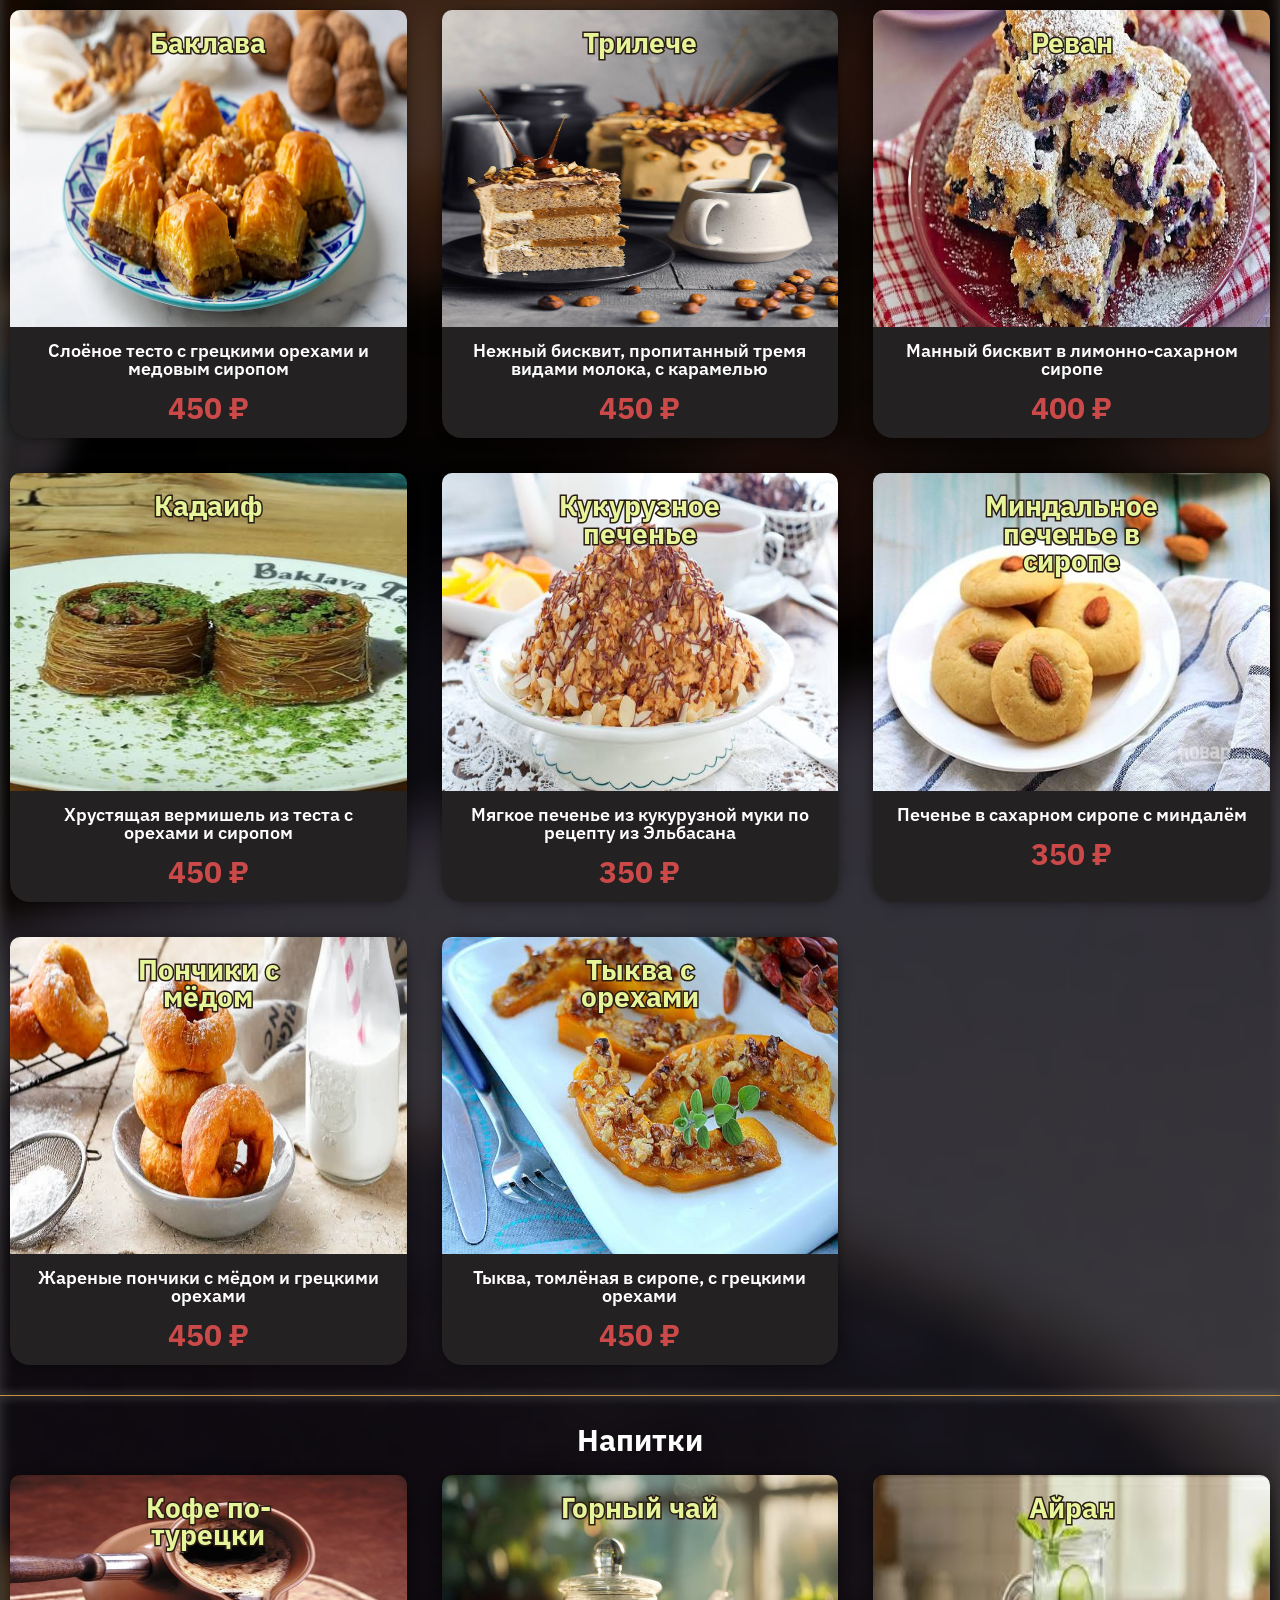
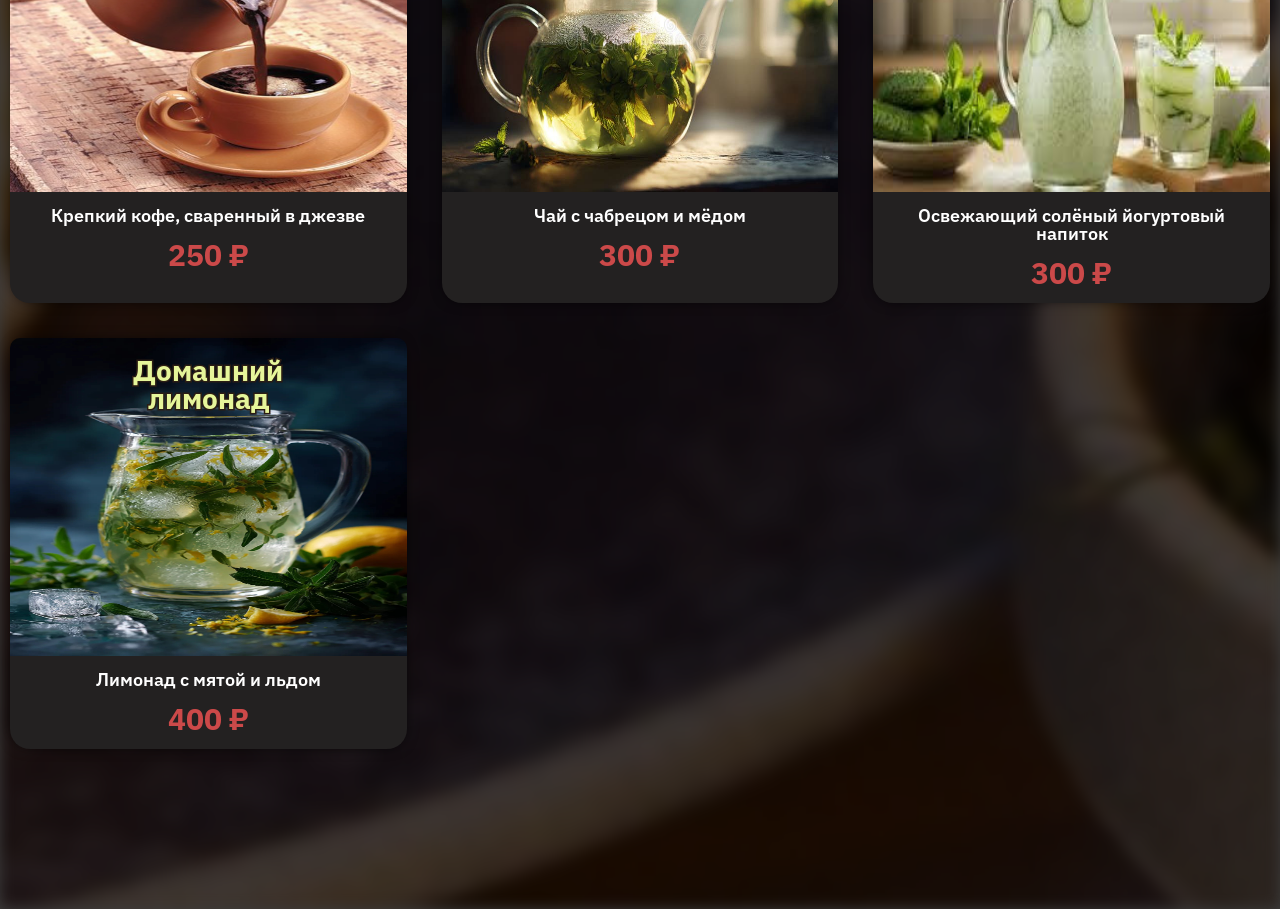
<file: menu/menu.html>
<!DOCTYPE html>
<html lang="ru">

<head>
  <meta charset="UTF-8">
  <meta name="viewport" content="width=device-width, initial-scale=1.0">
  <title>AlbaniNet-menu</title>
  <link rel="stylesheet" href="../main/main-styles/main.css">
  <link rel="stylesheet" href="./menu-styles/menu.css">
</head>

<body>
<header class="header">
  <div class="header-container">
    <a href="#" class="logo">Albani<span>Net</span></a>
    <nav class="navbar">
      <ul class="navbar__list">
        <li class="navbar__item"><a href="../index.html" class="navbar__link">Главная</a></li>
        <li class="navbar__item"><a href="#" class="navbar__link">Меню</a></li>
        <li class="navbar__item"><a href="../book/book.html" class="navbar__link">Бронирование</a></li>
        <li class="navbar__item"><a href="../feedback/feedback.html" class="navbar__link">Отзывы</a></li>
      </ul>
    </nav>
  </div>
</header>

<main class="main">

  <h1 class="main__title title">Меню</h1>

  <div class="categories">
    <div class="first__categories section">
      <h2 class="categories__title">Салаты и закуски</h2>
      <div class="categories__cards">
        <a href="#" class="card">
          <img
            class="card__image"
            src="menu-images/1/albanian-salad.jpg"
            width="400"
            height="300"
            alt="Албанский салат"
            loading="lazy"
          />

          <div class="card__text">
            <h3 class="card__title">Албанский салат</h3>

            <p class="card-description">Свежие помидоры, огурцы, лук и сыр фета
              с
              оливковым маслом
            </p>

            <span class="card__price">550 ₽</span>
          </div>
        </a>
        <a href="#" class="card">
          <img
            class="card__image"
            src="menu-images/1/tarator.jpg"
            width="400"
            height="300"
            alt="Таратор"
            loading="lazy"
          />

          <div class="card__text">
            <h3 class="card__title">Таратор</h3>

            <p class="card-description">Холодная закуска из йогурта, огурца и
              чеснока с укропом
            </p>

            <span class="card__price">350 ₽</span>
          </div>
        </a>
        <a href="#" class="card">
          <img
            class="card__image"
            src="menu-images/1/grape-leaves-rice.jpg"
            width="400"
            height="300"
            alt="Виноградные листья с рисом"
            loading="lazy"
          />

          <div class="card__text">
            <h3 class="card__title">Виноградные листья с рисом</h3>

            <p class="card-description">Долма из виноградных листьев с рисом и
              травами
            </p>

            <span class="card__price">550 ₽</span>
          </div>
        </a>
        <a href="#" class="card">
          <img
            class="card__image"
            src="menu-images/1/spinach-pie.jpg"
            width="400"
            height="300"
            alt="Пирог со шпинатом"
            loading="lazy"
          />

          <div class="card__text">
            <h3 class="card__title">Пирог со шпинатом</h3>

            <p class="card-description">Слоёный пирог со шпинатом и творожным
              сыром
            </p>

            <span class="card__price">450 ₽</span>
          </div>
        </a>
        <a href="#" class="card">
          <img
            class="card__image"
            src="menu-images/1/fried-cheese-honey.jpg"
            width="400"
            height="300"
            alt="Жареный сыр с мёдом"
            loading="lazy"
          />

          <div class="card__text">
            <h3 class="card__title">Жареный сыр с мёдом</h3>

            <p class="card-description">Обжаренный сыр с хрустящей корочкой и
              мёдом
            </p>

            <span class="card__price">650 ₽</span>
          </div>
        </a>
        <a href="#" class="card">
          <img
            class="card__image"
            src="menu-images/1/baked-peppers-cottage-cheese.jpg"
            width="400"
            height="300"
            alt="Запечённые перцы с творогом"
            loading="lazy"
          />

          <div class="card__text">
            <h3 class="card__title">Запечённые перцы с творогом</h3>

            <p class="card-description">Запечённые перцы и помидоры с домашним
              творогом
            </p>

            <span class="card__price">650 ₽</span>
          </div>
        </a>
        <a href="#" class="card">
          <img
            class="card__image"
            src="menu-images/1/fried-mini-cutlets.jpg"
            width="400"
            height="300"
            alt="Жареные мини-котлеты"
            loading="lazy"
          />

          <div class="card__text">
            <h3 class="card__title">Жареные мини-котлеты</h3>

            <p class="card-description">Маленькие котлеты с мятой и специями</p>

            <span class="card__price">750 ₽</span>
          </div>
        </a>
        <a href="#" class="card">
          <img
            class="card__image"
            src="menu-images/1/breaded-mussels.jpg"
            width="400"
            height="300"
            alt="Мидии в панировке"
            loading="lazy"
          />

          <div class="card__text">
            <h3 class="card__title">Мидии в панировке</h3>

            <p class="card-description">Обжаренные мидии с лимонным соусом</p>

            <span class="card__price">850 ₽</span>
          </div>
        </a>
      </div>
    </div>

    <div class="second__categories section">
      <h2 class="categories__title">Основные блюда</h2>
      <div class="categories__cards">
        <a href="#" class="card">
          <img
            class="card__image"
            src="menu-images/2/lamb-yogurt-bake.jpg"
            width="400"
            height="300"
            alt="Ягнёнок под йогуртовой заливкой"
            loading="lazy"
          />

          <div class="card__text">
            <h3 class="card__title">Ягнёнок под йогуртовой заливкой</h3>

            <p class="card-description">Национальное блюдо: ягнёнок, запечённый
              с
              рисом и йогуртовой заливкой
            </p>

            <span class="card__price">1 500 ₽</span>
          </div>
        </a>
        <a href="#" class="card">
          <img
            class="card__image"
            src="menu-images/2/roasted-lamb.jpg"
            width="400"
            height="300"
            alt="Запечённая баранина"
            loading="lazy"
          />

          <div class="card__text">
            <h3 class="card__title">Запечённая баранина</h3>

            <p class="card-description">Баранина с картофелем и розмарином,
              запечённая в духовке
            </p>

            <span class="card__price">1 800 ₽</span>
          </div>
        </a>
        <a href="#" class="card">
          <img
            class="card__image"
            src="menu-images/2/veal-pot.jpg"
            width="400"
            height="300"
            alt="Телятина в горшочке"
            loading="lazy"
          />

          <div class="card__text">
            <h3 class="card__title">Телятина в горшочке</h3>

            <p class="card-description">Телятина с овощами, томлёная в глиняном
              горшочке
            </p>

            <span class="card__price">1 400 ₽</span>
          </div>
        </a>
        <a href="#" class="card">
          <img
            class="card__image"
            src="menu-images/2/chicken-pilaf.jpg"
            width="400"
            height="300"
            alt="Плов с курицей"
            loading="lazy"
          />

          <div class="card__text">
            <h3 class="card__title">Плов с курицей</h3>

            <p class="card-description">Рассыпчатый рис с курицей, изюмом и
              пряностями
            </p>

            <span class="card__price">1 100 ₽</span>
          </div>
        </a>
        <a href="#" class="card">
          <img
            class="card__image"
            src="menu-images/2/grilled-kebabs.jpg"
            width="400"
            height="300"
            alt="Кебабы на гриле"
            loading="lazy"
          />

          <div class="card__text">
            <h3 class="card__title">Кебабы на гриле</h3>

            <p class="card-description">Кебабы из говядины и баранины с луком и
              питой
            </p>

            <span class="card__price">1 200 ₽</span>
          </div>
        </a>
        <a href="#" class="card">
          <img
            class="card__image"
            src="menu-images/2/cutlets-mashed-potatoes.jpg"
            width="400"
            height="300"
            alt="Котлеты с картофельным пюре"
            loading="lazy"
          />

          <div class="card__text">
            <h3 class="card__title">Котлеты с картофельным пюре</h3>

            <p class="card-description">Домашние котлеты с нежным пюре и соусом
            </p>

            <span class="card__price">1 100 ₽</span>
          </div>
        </a>
        <a href="#" class="card">
          <img
            class="card__image"
            src="menu-images/2/grilled-seabass.jpg"
            width="400"
            height="300"
            alt="Сибас на гриле"
            loading="lazy"
          />

          <div class="card__text">
            <h3 class="card__title">Сибас на гриле</h3>

            <p class="card-description">Сибас с Адриатики на гриле с лимоном и
              зеленью
            </p>

            <span class="card__price">1 900 ₽</span>
          </div>
        </a>
        <a href="#" class="card">
          <img
            class="card__image"
            src="menu-images/2/bean-stew-meat.jpg"
            width="400"
            height="300"
            alt="Фасолевое рагу с мясом"
            loading="lazy"
          />

          <div class="card__text">
            <h3 class="card__title">Фасолевое рагу с мясом</h3>

            <p class="card-description">Густое рагу из фасоли с копчёным мясом
            </p>

            <span class="card__price">1 000 ₽</span>
          </div>
        </a>
      </div>
    </div>

    <div class="third__categories section">
      <h2 class="categories__title">Десерты</h2>
      <div class="categories__cards">
        <a href="#" class="card">
          <img
            class="card__image"
            src="menu-images/3/baklava.jpg"
            width="400"
            height="300"
            alt="Баклава"
            loading="lazy"
          />

          <div class="card__text">
            <h3 class="card__title">Баклава</h3>

            <p class="card-description">Слоёное тесто с грецкими орехами и
              медовым
              сиропом
            </p>

            <span class="card__price">450 ₽</span>
          </div>
        </a>
        <a href="#" class="card">
          <img
            class="card__image"
            src="menu-images/3/trilece.jpg"
            width="400"
            height="300"
            alt="Трилече"
            loading="lazy"
          />

          <div class="card__text">
            <h3 class="card__title">Трилече</h3>

            <p class="card-description">Нежный бисквит, пропитанный тремя видами
              молока, с карамелью
            </p>

            <span class="card__price">450 ₽</span>
          </div>
        </a>
        <a href="#" class="card">
          <img
            class="card__image"
            src="menu-images/3/revani.jpg"
            width="400"
            height="300"
            alt="Реван"
            loading="lazy"
          />

          <div class="card__text">
            <h3 class="card__title">Реван</h3>

            <p class="card-description">Манный бисквит в лимонно-сахарном сиропе
            </p>

            <span class="card__price">400 ₽</span>
          </div>
        </a>
        <a href="#" class="card">
          <img
            class="card__image"
            src="menu-images/3/kadaif.jpg"
            width="400"
            height="300"
            alt="Кадаиф"
            loading="lazy"
          />

          <div class="card__text">
            <h3 class="card__title">Кадаиф</h3>

            <p class="card-description">Хрустящая вермишель из теста с орехами и
              сиропом
            </p>

            <span class="card__price">450 ₽</span>
          </div>
        </a>
        <a href="#" class="card">
          <img
            class="card__image"
            src="menu-images/3/corn-cookies.jpg"
            width="400"
            height="300"
            alt="Кукурузное печенье"
            loading="lazy"
          />

          <div class="card__text">
            <h3 class="card__title">Кукурузное печенье</h3>

            <p class="card-description">Мягкое печенье из кукурузной муки по
              рецепту из Эльбасана
            </p>

            <span class="card__price">350 ₽</span>
          </div>
        </a>
        <a href="#" class="card">
          <img
            class="card__image"
            src="menu-images/3/almond-cookies-syrup.jpg"
            width="400"
            height="300"
            alt="Миндальное печенье в сиропе"
            loading="lazy"
          />

          <div class="card__text">
            <h3 class="card__title">Миндальное печенье в сиропе</h3>

            <p class="card-description">Печенье в сахарном сиропе с миндалём</p>

            <span class="card__price">350 ₽</span>
          </div>
        </a>
        <a href="#" class="card">
          <img
            class="card__image"
            src="menu-images/3/honey-donuts.jpg"
            width="400"
            height="300"
            alt="Пончики с мёдом"
            loading="lazy"
          />

          <div class="card__text">
            <h3 class="card__title">Пончики с мёдом</h3>

            <p class="card-description">Жареные пончики с мёдом и грецкими
              орехами
            </p>

            <span class="card__price">450 ₽</span>
          </div>
        </a>
        <a href="#" class="card">
          <img
            class="card__image"
            src="menu-images/3/pumpkin-walnuts.jpg"
            width="400"
            height="300"
            alt="Тыква с орехами"
            loading="lazy"
          />

          <div class="card__text">
            <h3 class="card__title">Тыква с орехами</h3>

            <p class="card-description">Тыква, томлёная в сиропе, с грецкими
              орехами
            </p>

            <span class="card__price">450 ₽</span>
          </div>
        </a>
      </div>
    </div>

    <div class="fourth__categories section">
      <h2 class="categories__title">Напитки</h2>
      <div class="categories__cards">
        <a href="#" class="card">
          <img
            class="card__image"
            src="menu-images/4/turkish-coffee.jpg"
            width="400"
            height="300"
            alt="Кофе по-турецки"
            loading="lazy"
          />

          <div class="card__text">
            <h3 class="card__title">Кофе по-турецки</h3>

            <p class="card-description">Крепкий кофе, сваренный в джезве</p>

            <span class="card__price">250 ₽</span>
          </div>
        </a>
        <a href="#" class="card">
          <img
            class="card__image"
            src="menu-images/4/mountain-tea.jpg"
            width="400"
            height="300"
            alt="Горный чай"
            loading="lazy"
          />

          <div class="card__text">
            <h3 class="card__title">Горный чай</h3>

            <p class="card-description">Чай с чабрецом и мёдом</p>

            <span class="card__price">300 ₽</span>
          </div>
        </a>
        <a href="#" class="card">
          <img
            class="card__image"
            src="menu-images/4/ayran.jpg"
            width="400"
            height="300"
            alt="Айран"
            loading="lazy"
          />

          <div class="card__text">
            <h3 class="card__title">Айран</h3>

            <p class="card-description">Освежающий солёный йогуртовый напиток
            </p>

            <span class="card__price">300 ₽</span>
          </div>
        </a>
        <a href="#" class="card">
          <img
            class="card__image"
            src="menu-images/4/homemade-lemonade.jpg"
            width="400"
            height="300"
            alt="Домашний лимонад"
            loading="lazy"
          />

          <div class="card__text">
            <h3 class="card__title">Домашний лимонад</h3>

            <p class="card-description">Лимонад с мятой и льдом</p>

            <span class="card__price">400 ₽</span>
          </div>
        </a>
      </div>
    </div>
  </div>
</main>

<footer class="footer" id="contacts">
  <div class="footer-contain">
    <a href="tel:+79999999999">+7 (999) 999 99 99</a>
    <a href="mailto:wqeqweqwe@gmail.com">wqeqweqwe@gmail.com</a>
    <address>ул. Московская 40</address>
  </div>

  <a href="../index.html" class="logo">Albani
    <span>Net</span>
  </a>

  <div class="social">
    <ul class="social-list">
      <li class="social-item">
        <a
          class="social-link"
          href="https://vk.ru/"
        >
          <img
            class="social-image"
            src="../main/main-images/icons/vk.svg"
            width="40"
            height="40"
            alt="VK"
            loading="lazy"
          />
        </a>
      </li>
      <li class="social-item">
        <a
          class="social-link"
          href="https://twitter"
        >
          <img
            class="social-image"
            src="../main/main-images/icons/twitter.svg"
            width="40"
            height="40"
            alt="twitter"
            loading="lazy"
          />
        </a>
      </li>
      <li class="social-item">
        <a
          class="social-link"
          href="https://pinterest"
        >
          <img
            class="social-image"
            src="../main/main-images/icons/pinterest.svg"
            width="40"
            height="40"
            alt="pinterest"
            loading="lazy"
          />
        </a>
      </li>
    </ul>
  </div>
</footer>


<div class="article">
  <img
    src="../main/main-images/sale.png"
    alt="Робот-помощник"
    width="70"
    height="70"
  >
</div>

<aside class="sale">
  <div class="sale-card-content">
    <h2 class="sale-card-logo">Albani <span>Net</span></h2>

    <ul class="sale-card-offers">
      <li class="sale-card-offer yellow">
        Скидка на первое бронирование <strong>15%</strong>
      </li>
      <li class="sale-card-offer red">
        Скидки в дни рождения до <strong>35%</strong>
      </li>
    </ul>

    <p class="sale-card-main">Скидки по предзаказу до -40%</p>

    <p class="sale-card-note">скидки могут суммироваться*</p>
  </div>
</aside>
<a
  class="arrow"
  href="#"
>
  <img
    class="arrow-image"
    src="../main/main-images/arrow.png"
    width="40"
    height="40"
    alt="arrow to top"
    loading="lazy"
  />
</a>
</body>

</html>
</file>
<file: main/main-styles/main.css>
@import "reset.css";
@import url('https://fonts.googleapis.com/css2?family=Rubik:ital,wght@0,300..900;1,300..900&display=swap');
@import url('https://fonts.googleapis.com/css2?family=IBM+Plex+Sans:ital,wght@0,100..700;1,100..700&display=swap');

* {
  transition: all 0.3s ease;
}

html {
  font-family: "IBM Plex Sans", sans-serif;
  font-weight: 300;
  scroll-padding-top: 120px;
  scroll-behavior: smooth;
}

body {
  background-color: #3d3d3d;
  color: rgb(255 255 255);
  font-size: 25px;
  min-height: 100vh;
  position: relative;
}

body::before {
  content: "";
  position: absolute;
  inset: 0;
  background: url("../main-images/restourant.jpg") no-repeat center/cover;
  filter: brightness(0.3) blur(7px);
  z-index: -1;

}

.container {
  display: flex;
  flex-direction: column;
  gap: 30px;

  max-width: 1080px;
  margin-inline: auto;
  padding: 20px;
}

.header {
  position: fixed;
  inset: 0 0 auto 0;
  z-index: 1000;

  display: flex;
  align-items: center;
  min-height: 80px;
  padding-inline: clamp(15px, 3vw, 40px);

  background-color: rgb(61 61 61 / 0.5);
  -webkit-backdrop-filter: blur(15px);
  backdrop-filter: blur(15px);
  box-shadow: 0 0 20px rgb(0 0 0 / 0.6);
  border-radius: 0 0 5px 5px;
}

.header-container {
  display: flex;
  align-items: center;
  justify-content: space-between;
  gap: 20px;

  width: 100%;
  max-width: 1280px;
  margin-inline: auto;
}

.logo {
  font-size: 36px;
  font-weight: 700;
  white-space: nowrap;
}

.logo span {
  color: rgb(203 73 73);
  font-weight: 900;
  text-transform: uppercase;
}

.navbar__list {
  display: flex;
  align-items: center;
  gap: 20px;
}

.navbar__link {
  font-size: 20px;
  white-space: nowrap;
}

.navbar__link:hover,
.navbar__link:focus-visible {
  color: #9e9e9e;
}


.main {
  display: flex;
  flex-direction: column;
  gap: 70px;
  text-align: center;
  position: relative;
  padding-block: 79px 95px;
}

.title {
  font-size: 40px;
  font-weight: 700;
  text-align: center;
}

.hero {
  overflow: hidden;
  position: relative;
  padding: 15px;
}

.hero::before {
  content: "";
  position: absolute;
  inset: 0;
  background: url(../main-images/chalet-antholzer-see-lake-antholz-nature-park-rieserferner-3840x2160-8568.jpg) no-repeat center/cover;
  z-index: -1;
  filter: opacity(0.25);
}

.button {
  padding: 8px 16px;
  border-radius: 8px;
}

.hero__buttons {
  display: flex;
  gap: 15px 30px;
  justify-content: center;
  align-items: center;
}

.hero__button__reserve {
  background-color: rgb(197 145 59);
  border: 1px solid transparent;
  transition: all 0.3s ease;
}

.hero__button__reserve:hover {
  border-color: currentColor;
  background-color: transparent;
}

.hero__button__menu {
  border: 1px solid rgb(197 145 59);
  position: relative;
  overflow: hidden;
  background-color: transparent;
  transition: all 0.3s ease;
}

.hero__button__menu:hover {
  color: white;
}

.hero__button__menu::after {
  content: "";
  position: absolute;
  width: 100%;
  height: 100%;
  top: 0;
  left: -100%;
  background-color: rgb(197 145 59);
  z-index: -1;
  transition: all 0.3s ease;
}

.hero__button__menu:hover::after {
  left: 0;
}

.history {
  position: relative;
}

.history::before {
  content: "";
  position: absolute;
  inset: 0;
  background: url(../main-images/food1.jpg) no-repeat center/cover;
  z-index: -1;
  filter: opacity(0.25) brightness(0.8);

}

.article {
  position: fixed;
  bottom: 3px;
  right: 3px;
  width: 50px;
  height: 50px;
  z-index: 1001;
}

.article img {
  width: 100%;
  height: 100%;
}

body:has(.article:hover) .sale {
  opacity: 1;
}

.sale {
  opacity: 0;
  pointer-events: none;
  position: fixed;
  inset: 0;
  padding: 5px;
  display: flex;
  align-items: center;
  justify-content: center;
  z-index: 1000;
}

.sale-image {
  width: 100%;
  max-width: 100%;
  height: auto;
  max-height: 100%;
}

.arrow {
  position: fixed;
  bottom: 3px;
  left: 3px;
  width: 40px;
  height: 40px;
  padding: 8px;
  background-color: rgb(44 21 21 / 0.3);

  display: flex;
  align-items: center;
  justify-content: center;

}

.arrow:hover {
  background-color: rgb(44 21 21 / 0.6);
}

.arrow-image {
  max-width: 100%;
  max-height: 100%;

  width: 100%;
  height: auto;
}

.footer {
  background-image: linear-gradient(to right, #3e1d28, #353333, #3a2929);
  position: fixed;
  inset: auto 0 0 0;
  display: flex;
  justify-content: space-between;
  align-items: center;
  gap: 10px;
  padding: 15px 50px;
}

.footer-contain {
  display: flex;
  flex-direction: column;
  row-gap: 8px;
  gap: 10px;
  justify-content: space-between;
  color: #adadad;
  font-size: 16px;
}

.footer-contain * {
  white-space: nowrap;
  transition: all 0.3s ease;
}

.footer-contain *:not(:last-child):hover {
  transform: scale(1.1);
  color: white;
}

.sale {
  position: fixed;
  inset: 0;
  z-index: 2001;

  display: flex;
  align-items: center;
  justify-content: center;
  padding: 30px;

  background-color: rgb(0 0 0 / 0.4);
  -webkit-backdrop-filter: blur(4px);
  backdrop-filter: blur(4px);

  pointer-events: none;
}

.sale-card-content {
  box-sizing: border-box;
  max-height: 90vh;
  height: 100%;
  width: auto;

  position: relative;
  display: flex;
  flex-direction: column;
  justify-content: space-between;
  gap: 24px;
  padding: 100px 24px;
  text-align: center;

  border: 1px solid rgb(197 145 59);
  border-radius: 8px;
  }

.sale-card-content::before {
  content: "";
  position: absolute;
  inset: 0;
  background: url("../main-images/restourant.jpg") no-repeat center/cover;
  filter: brightness(0.3);
  z-index: -1;
}

.sale-card-logo {
  margin-bottom: 12px;
  font-size: 35px;
  font-weight: 700;
}

.sale-card-logo span {
  color: rgb(203 73 73);
}

.sale-card-offers {
  display: grid;
  grid-template-columns: 1fr 1fr;
  gap: 10px;
}

.sale-card-offer {
  display: flex;
  flex-direction: column;
  align-items: center;
  justify-content: center;
  min-height: 80px;
  padding: 4px 12px;
  font-size: 14px;
  font-weight: 700;
  border: 1px solid black;
  border-radius: 6px;
}

.yellow {
  color: #ffea00;
  border-color: #ffea00;
}

.red {
  color: #f00;
  border-color: #f00;
}

.sale-card-main {
  padding: 24px 12px;
  font-size: 28px;
  font-weight: 600;
  text-transform: uppercase;
  color: #0af;
  border: 2px solid #0af;
  border-radius: 5px;
}

.sale-card-note {
  font-size: 12px;
  color: rgb(255 255 255 / 0.7);
}

.social {
  padding: 5px;
}

.social-list {
  display: flex;
  column-gap: 15px;
  align-items: center;
}

.social-item {
  width: 30px;
  height: 30px;
  transition: all 0.3s ease;
}

.footer .logo {
  transition: all 0.3s ease;
}

.social-item:hover,
.footer .logo:hover {
  transform: scale(1.1);
}

.social-image {
  width: 100%;
  height: 100%;
}

.iframe {
  display: block;
  width: 100%;
  aspect-ratio: 16 / 9;
  border: 1px solid rgb(197 145 59 / 0.35);
  border-radius: 8px;
  box-shadow: 0 0 30px rgb(0 0 0 / 0.6);
  background-color: rgb(30 22 22 / 0.6);
}

@media (max-width: 750px) {
  .header-container {
    flex-wrap: wrap;
    justify-content: center;
    align-items: center;
  }

  .logo {
    font-size: 30px;
  }

  .navbar__list {
    gap: 16px;
  }

  .navbar__link {
    font-size: 18px;
  }

  .main {
    padding-block: 79px 89px;
  }

  .hero__buttons {
    flex-wrap: wrap;
  }

  .button {
    flex-basis: 70%;
  }

  .title {
    font-size: 24px;
  }

  body {
    font-size: 16px;
  }

  .footer {
    flex-wrap: wrap;
    justify-content: center;
    gap: 25px;
    padding: 5px 25px;
  }

  .footer-contain {
    font-size: 10px;
    gap: 5px;
  }

  .footer .logo {
    font-size: 24px;
  }

  .social-item {
    height: 20px;
    width: 20px;
  }

  .arrow {
    width: 35px;
    height: 35px;
  }

  .article {
    width: 35px;
    height: 35px;
  }

}

@media (max-width: 450px) {
  .header {
    min-height: 0;
    padding-block: 10px;
  }

  .header-container {
    flex-direction: column;
    gap: 6px;
  }

  .logo {
    font-size: 28px;
  }

  .navbar__list {
    flex-wrap: wrap;
    justify-content: center;
    gap: 6px 16px;
  }

  .navbar__link {
    font-size: 17px;
  }

  .hero {
    padding-top: 70px;
  }

  .button {
    flex-basis: 100%;
  }

  .sale-card-offers {
    grid-template-columns: 1fr;
  }

}
</file>
<file: book/book-styles/book-style.css>
body {
  height: auto;
  min-height: 100vh;
  position: relative;
}

body::before {
  content: "";
  position: absolute;
  inset: 0;
  background: url("../book-image/restourant.jpg") no-repeat center/cover;
  filter: brightness(0.3) blur(7px);

}

.main {
  min-height: 100%;
  min-width: 100%;
  padding-block: 100px 150px;
  display: flex;
  align-items: center;
  justify-content: center;
}

.contain {
  position: relative;
  isolation: isolate;
  overflow: hidden;
  padding: 40px 30px;
  max-width: 700px;
  width: 100%;
  display: flex;
  flex-direction: column;
  row-gap: 30px;

  background-color: rgb(30 22 22 / 0.45);
  border: 1px solid rgb(197 145 59 / 0.35);
  border-radius: 8px;
  box-shadow: 0 0 30px rgb(0 0 0 / 0.6);
}

.contain::before {
  content: "";
  position: absolute;
  inset: -10px;
  z-index: -1;
  background: url(../book-image/background.jpg) no-repeat center/cover;
  filter: brightness(0.4) blur(3px);
}

.form-title {
  color: #d89f16;
  text-transform: uppercase;
  letter-spacing: 2px;
}

.book-form {
  width: 100%;
  display: flex;
  flex-direction: column;
  row-gap: 24px;
  align-items: stretch;
  text-align: left;
}

.content {
  display: grid;
  grid-template-columns: repeat(auto-fit, minmax(220px, 1fr));
  gap: 20px;
  width: 100%;
}

.form-content {
  display: flex;
  flex-direction: column;
  gap: 8px;
  min-width: 0;
}

.form-contacts .form-content:last-child {
  grid-column: 1 / -1;
}

label {
  font-size: 18px;
  color: rgb(255 255 255 / 0.85);
}

input,
select,
textarea {
  width: 100%;
  padding: 12px 14px;

  font: inherit;
  font-size: 18px;
  color: rgb(255 255 255);
  color-scheme: dark;

  background-color: rgb(255 255 255 / 0.1);
  border: 1px solid rgb(255 255 255 / 0.3);
  border-radius: 8px;
}

textarea {
  min-height: 90px;
  resize: vertical;
}

input::placeholder,
textarea::placeholder {
  color: rgb(255 255 255 / 0.45);
}

input:hover,
select:hover,
textarea:hover {
  border-color: rgb(197 145 59 / 0.7);
}

input:focus,
select:focus,
textarea:focus {
  outline: none;
  border-color: rgb(197 145 59);
  box-shadow: 0 0 7px 7px rgb(197 145 59 / 0.25);
}

input:user-invalid,
select:user-invalid,
textarea:user-invalid {
  border-color: rgb(203 73 73);
}

select {
  cursor: pointer;
  appearance: none;
  padding-right: 42px;
  background-image: url("data:image/svg+xml;utf8,<svg xmlns='http://www.w3.org/2000/svg' width='12' height='8' viewBox='0 0 12 8'><path d='M1 1l5 5 5-5' fill='none' stroke='%23c5913b' stroke-width='2'/></svg>");
  background-repeat: no-repeat;
  background-position: right 16px center;
}

select:invalid {
  color: rgb(255 255 255 / 0.5);
}

select option {
  color: rgb(255 255 255);
  background-color: #3d3d3d;
}

button[type="submit"] {
  width: 100%;
  padding: 14px 16px;
  margin-top: 6px;

  font: inherit;
  font-size: 20px;
  font-weight: 500;
  text-transform: uppercase;
  color: rgb(255 255 255);

  background-color: rgb(197 145 59);
  border: 1px solid transparent;
  border-radius: 8px;
  cursor: pointer;
}

button[type="submit"]:hover {
  background-color: transparent;
  border-color: rgb(197 145 59);
}

@media (max-width: 750px) {
  .main {
    padding: 100px 10px 120px;
  }

  .contain {
    padding: 28px 16px;
    row-gap: 24px;
  }

  label {
    font-size: 16px;
  }

  input,
  select,
  textarea {
    font-size: 16px;
    padding: 10px 12px;
  }

  button[type="submit"] {
    font-size: 17px;
  }
}
</file>
<file: feedback/feedback-styles/feedback-style.css>
body {
  display: flex;
  flex-direction: column;
  height: auto;
  min-height: 100vh;
  position: relative;
}

body::before {
  content: "";
  position: absolute;
  inset: 0;
  background: url("../feedback-image/restourant.jpg") no-repeat center/cover;
  filter: brightness(0.3) blur(7px);

}

.main {
  align-items: center;
  padding: 100px 10px 150px;
}

.feedback {
  display: flex;
  flex-direction: column;
  gap: 40px;
  width: 100%;
  max-width: 1080px;
  text-align: left;
}

.feedback__title {
  color: #d89f16;
  text-transform: uppercase;
}

.rating,
.review,
.feedback-form {
  background-color: rgb(30 22 22 / 0.45);
  border: 1px solid rgb(197 145 59 / 0.35);
  border-radius: 8px;
  box-shadow: 0 0 15px rgb(0 0 0 / 0.6);
}

.stars {
  display: inline-block;
  font-size: 22px;
  white-space: nowrap;
  background: linear-gradient(90deg, rgb(197 145 59) calc(var(--rating) / 5 * 100%), rgb(255 0 0 / 0.2) 0);
  -webkit-background-clip: text;
  background-clip: text;
  color: transparent;
}

.stars::before {
  content: "★★★★★";
}

.rating {
  display: grid;
  grid-template-columns: auto 1fr;
  align-items: center;
  gap: 40px;
  padding: 30px;
}

.rating__score {
  display: flex;
  flex-direction: column;
  align-items: center;
  gap: 8px;
}

.rating__number {
  font-size: 72px;
  font-weight: 700;
  color: #d89f16;
}

.rating__count {
  font-size: 16px;
  color: #adadad;
}

.rating__list {
  display: flex;
  flex-direction: column;
  gap: 10px;
}

.rating__row {
  display: grid;
  grid-template-columns: 40px 1fr 20px;
  align-items: center;
  gap: 12px;
  font-size: 16px;
}

.rating__bar {
  height: 80%;
  overflow: hidden;
  background-color: rgb(255 255 255 / 0.12);
  border-radius: 5px;
}

.rating__fill {
  display: block;
  width: var(--value);
  height: 100%;
  background-color: rgb(197 145 59);
}

.rating__votes {
  color: #adadad;
}

.reviews {
  display: grid;
  grid-template-columns: repeat(auto-fit, minmax(min(100%, 320px), 1fr));
  gap: 24px;
}

.review {
  display: flex;
  flex-direction: column;
  gap: 16px;
  padding: 24px;
}

.review:hover {
  transform: translateY(-4px);
  border-color: rgb(197 145 59 / 0.8);
}

.review__header {
  display: flex;
  align-items: center;
  gap: 14px;
}

.review__avatar {
  display: flex;
  flex-shrink: 0;
  align-items: center;
  justify-content: center;
  width: 48px;
  height: 48px;
  font-size: 22px;
  font-weight: 700;
  background-image: linear-gradient(135deg, rgb(197 145 59), rgb(203 73 73));
  border-radius: 50%;
}

.review__author {
  display: flex;
  flex: 1;
  flex-direction: column;
  min-width: 0;
}

.review__name {
  font-size: 20px;
  font-weight: 500;
}

.review__date {
  font-size: 14px;
  color: #adadad;
}

.review__text {
  font-size: 18px;
  line-height: 1.5;
  color: rgb(255 255 255);
}

.feedback-form {
  display: flex;
  flex-direction: column;
  gap: 20px;
  width: 100%;
  max-width: 700px;
  margin-inline: auto;
  padding: 40px 30px;
}

.feedback-form__title {
  font-size: 30px;
  font-weight: 700;
  color: #d89f16;
  text-align: center;
  text-transform: uppercase;
}

.feedback-form__field {
  display: flex;
  flex-direction: column;
  gap: 8px;
  min-width: 0;
}

.feedback-form label,
.feedback-form legend {
  font-size: 18px;
  color: rgb(255 255 255 / 0.85);
}

input[type="text"],
textarea {
  width: 100%;
  padding: 12px 14px;
  font-size: 18px;
  color: rgb(255 255 255);
  background-color: rgb(255 255 255 / 0.1);
  border: 1px solid rgb(255 255 255 / 0.25);
  border-radius: 8px;
}

textarea {
  min-height: 110px;
  resize: vertical;
}

input::placeholder,
textarea::placeholder {
  color: rgb(255 255 255 / 0.45);
}

input[type="text"]:hover,
textarea:hover {
  border-color: rgb(197 145 59 / 0.7);
}

input[type="text"]:focus,
textarea:focus {
  border-color: rgb(197 145 59);
  box-shadow: 0 0 0 3px rgb(197 145 59 / 0.25);
}

input:user-invalid,
textarea:user-invalid {
  border-color: rgb(203 73 73);
}

.rating-input__stars {
  display: flex;
  flex-direction: row-reverse;
  justify-content: start;
  gap: 6px;
}

.rating-input__stars label {
  font-size: 38px;
  color: rgb(255 255 255 / 0.2);
  cursor: pointer;
}

.rating-input__stars input:checked ~ label,
.rating-input__stars label:hover,
.rating-input__stars label:hover ~ label {
  color: rgb(197 145 59);
}

button[type="submit"] {
  width: 100%;
  padding: 14px 16px;
  font-size: 20px;
  font-weight: 500;
  text-transform: uppercase;
  color: rgb(255 255 255);
  background-color: rgb(197 145 59);
  border: 1px solid transparent;
  border-radius: 8px;
}

button[type="submit"]:hover {
  background-color: transparent;
  border-color: rgb(197 145 59);
}


@media (max-width: 750px) {

  .rating {
    grid-template-columns: 1fr;
    gap: 24px;
    padding: 24px 16px;
  }

  .rating__number {
    font-size: 56px;
  }

  .review {
    padding: 20px 16px;
  }

  .review__name {
    font-size: 18px;
  }

  .review__text,
  .feedback-form label,
  .feedback-form legend {
    font-size: 16px;
  }

  .feedback-form {
    padding: 28px 16px;
  }

  .feedback-form__title {
    font-size: 24px;
  }

  input[type="text"],
  textarea {
    font-size: 16px;
  }

  button[type="submit"] {
    font-size: 17px;
  }
}

@media (max-width: 450px) {

  .review__header {
    flex-wrap: wrap;
  }

  .stars {
    font-size: 18px;
  }
}
</file>
<file: menu/menu-styles/menu.css>
body {
  position: relative;
  min-height: 100vh;
  min-width: 100vw;
}

body::before {
  content: "";
  position: absolute;
  inset: 0;
  background: url("../menu-images/restorant.jpg") no-repeat center/cover;
  filter: brightness(0.3) blur(7px);

}

.main {
  padding-block: 100px 150px;

}

.section {
  margin-inline: auto;
  position: relative;
  display: flex;
  flex-direction: column;
  row-gap: 20px;
  padding: 10px;
}

.section:not(:last-child) {
  margin-bottom: 40px;
}

.section::after {
  content: "";
  position: absolute;
  width: 100%;
  height: 1px;
  background-color: #c5913b;
  top: -20px;
  left: 0;
  box-shadow: 0 0 10px white;
}

.main__title {
  font-size: 50px;
  text-transform: uppercase;
}

.categories__title {
  font-size: 30px;
  font-weight: bold;
}

.categories__cards {
  margin-inline: auto;
  display: grid;
  grid-template-columns: repeat(3, 1fr);
  gap: 35px;

  max-width: 1440px;
}

.card {
  position: relative;
  display: flex;
  flex-direction: column;
  align-items: center;
  max-width: 400px;


  background-color: #232121;
  box-shadow: 0 0 15px -5px #000000;
  border-radius: 20px;
  transition: all 0.3s ease-out;
}

.card:hover {
  transform: scale(1.05);
  box-shadow: 0 0 15px -5px #c5913b;
}

.card:first-child {
  padding: 0;
}

.card__image {
  max-width: 100%;
  width: 100%;
  height: auto;
  aspect-ratio: 5/4;
  border-radius: 10px 10px 0 0;
}

.card__text {
  display: flex;
  flex-direction: column;
  row-gap: 15px;
  padding: 15px;
}

.card__title {
  color: #E6F59A;
  -webkit-text-stroke: 3px #2B1D14;
  paint-order: stroke fill;
  position: absolute;
  top: 20px;
  left: 50%;
  transform: translateX(-50%);
  font-size: 1.1em;
  font-weight: bold;
}

.card-description {
  font-size: 18px;
  font-weight: 600;
}

.card__price {
  font-size: 30px;
  font-weight: bold;
  color: #cb4949;
}

@media (max-width: 750px) {
  .card__title,
  .card__price{
    font-size: 20px;
  }

  .card-description {
    font-size: 16px;
  }

  .categories__cards {
    grid-template-columns: repeat(2, 1fr);
  }
}

@media (max-width: 550px) {
  .card__title,
  .card__price {
    font-size: 18px;
  }

  .card-description {
    font-size: 14px;
  }

}
</file>
